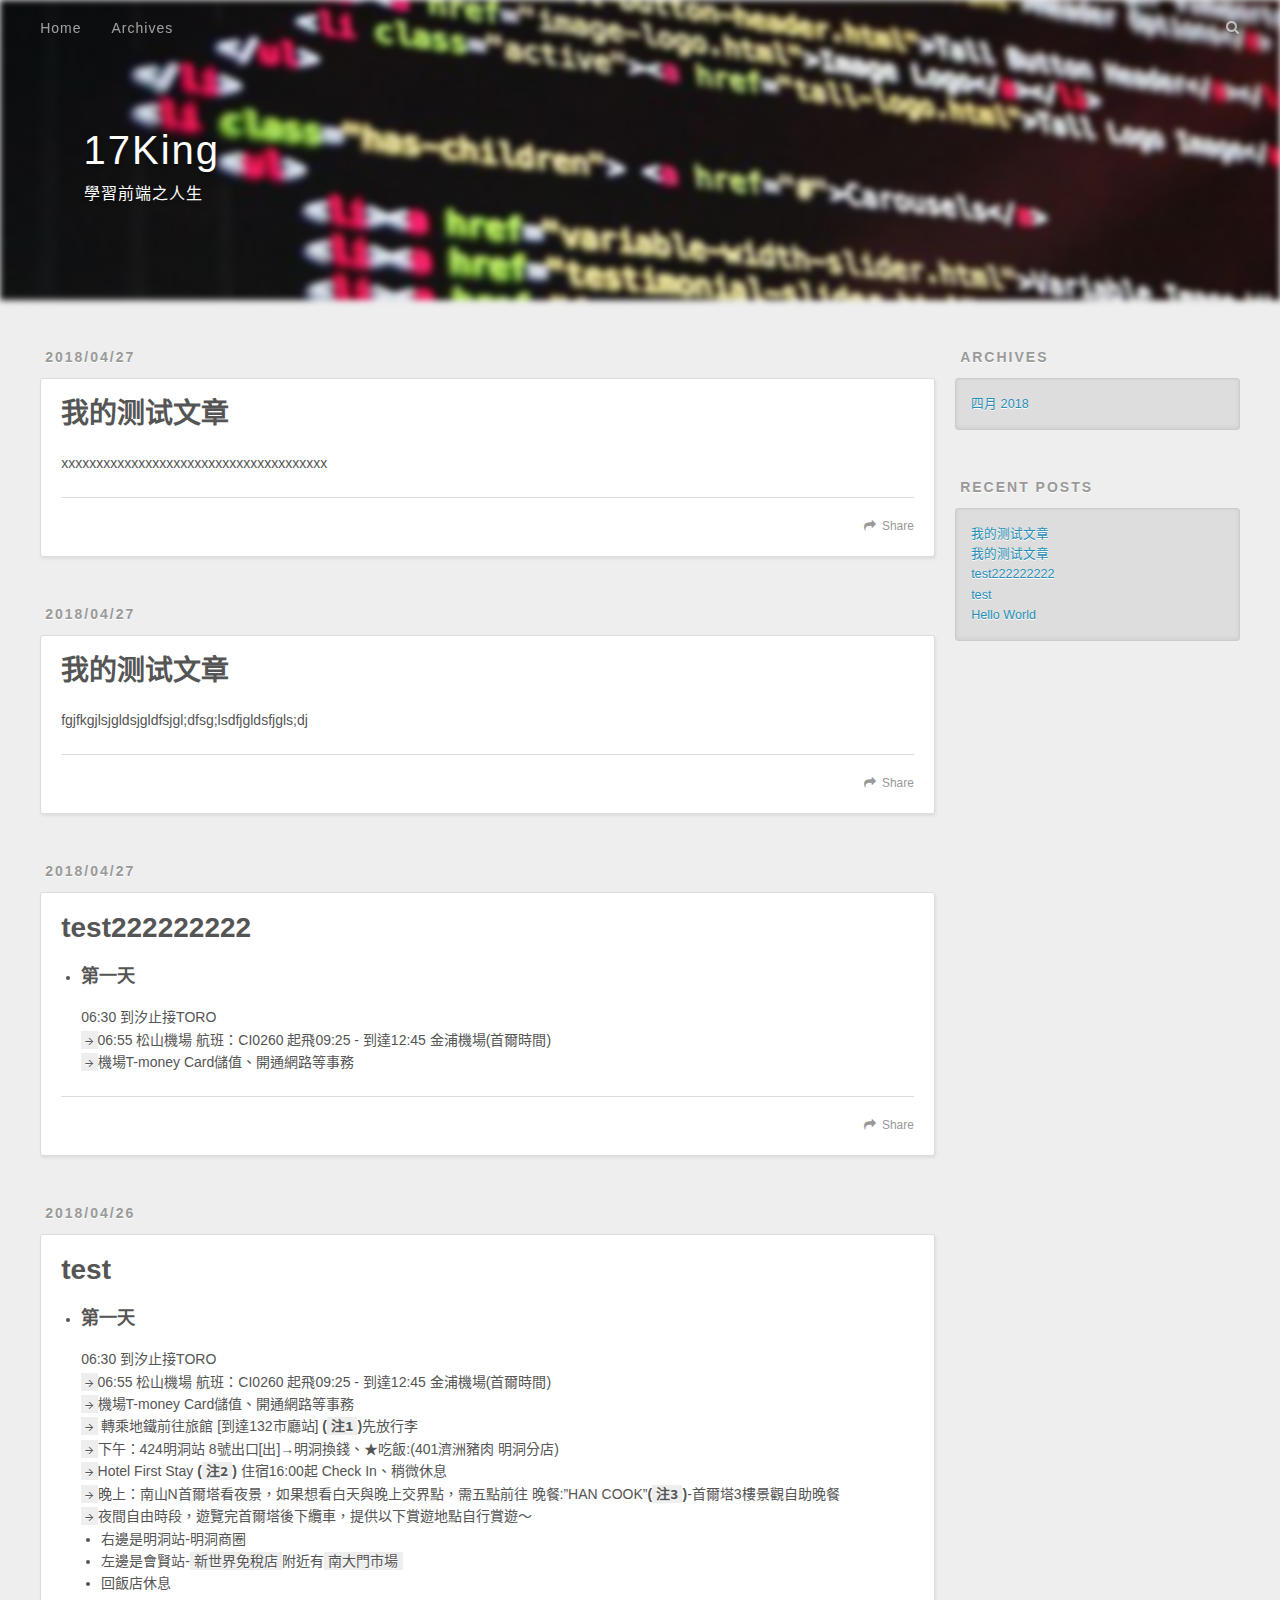
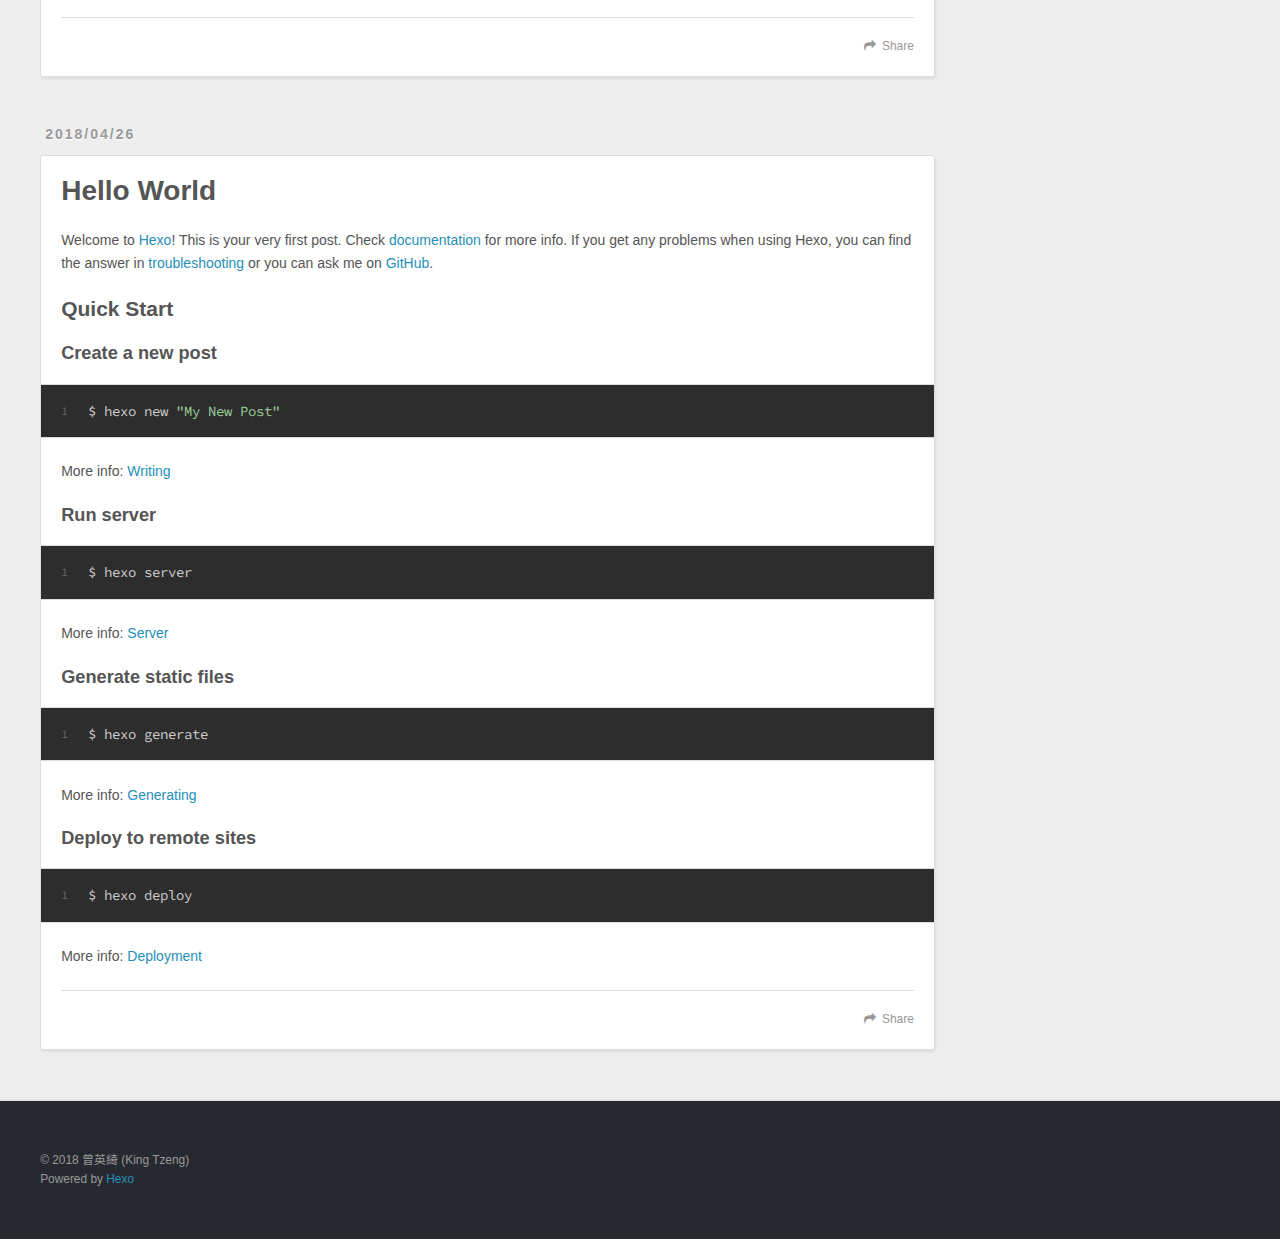
<file: index.html>
<!DOCTYPE html>
<html lang="zh-tw">

<head>
    <meta http-equiv="Content-Language" content="zh-TW">
    <meta charset="utf-8">
    

        
            <title>
                
                            17King
            </title>
            <meta name="viewport" content="width=device-width, initial-scale=1, maximum-scale=1">
            <meta name="description" content="把遇到錯誤的、學習到的經驗筆記在這邊">
<meta property="og:type" content="website">
<meta property="og:title" content="17King">
<meta property="og:url" content="https://tinatyc.github.io/index.html">
<meta property="og:site_name" content="17King">
<meta property="og:description" content="把遇到錯誤的、學習到的經驗筆記在這邊">
<meta property="og:locale" content="zh-tw">
<meta name="twitter:card" content="summary">
<meta name="twitter:title" content="17King">
<meta name="twitter:description" content="把遇到錯誤的、學習到的經驗筆記在這邊">
                
                        
                            <link rel="icon" href="/favicon.png">
                            
                                
                                    <link href="//fonts.googleapis.com/css?family=Source+Code+Pro" rel="stylesheet" type="text/css">
                                    
                                        <link rel="stylesheet" href="/css/style.css">
</head>

<body>
  <div id="container">
    <div id="wrap">
      <header id="header">
  <div id="banner"></div>
  <div id="header-outer" class="outer">
    <div id="header-title" class="inner">
      <h1 id="logo-wrap">
        <a href="/" id="logo">17King</a>
      </h1>
      
        <h2 id="subtitle-wrap">
          <a href="/" id="subtitle">學習前端之人生</a>
        </h2>
      
    </div>
    <div id="header-inner" class="inner">
      <nav id="main-nav">
        <a id="main-nav-toggle" class="nav-icon"></a>
        
          <a class="main-nav-link" href="/">Home</a>
        
          <a class="main-nav-link" href="/archives">Archives</a>
        
      </nav>
      <nav id="sub-nav">
        
        <a id="nav-search-btn" class="nav-icon" title="Search"></a>
      </nav>
      <div id="search-form-wrap">
        <form action="//google.com/search" method="get" accept-charset="UTF-8" class="search-form"><input type="search" name="q" class="search-form-input" placeholder="Search"><button type="submit" class="search-form-submit">&#xF002;</button><input type="hidden" name="sitesearch" value="https://tinatyc.github.io"></form>
      </div>
    </div>
  </div>
</header>
      <div class="outer">
        <section id="main">
  
    <article id="post-sssss" class="article article-type-post" itemscope itemprop="blogPost">
  <div class="article-meta">
    <a href="/2018/04/27/sssss/" class="article-date">
  <time datetime="2018-04-27T03:37:58.000Z" itemprop="datePublished">2018/04/27</time>
</a>
    
  </div>
  <div class="article-inner">
    
    
      <header class="article-header">
        
  
    <h1 itemprop="name">
      <a class="article-title" href="/2018/04/27/sssss/">我的测试文章</a>
    </h1>
  

      </header>
    
    <div class="article-entry" itemprop="articleBody">
      
        <p>xxxxxxxxxxxxxxxxxxxxxxxxxxxxxxxxxxxxxx</p>

      
    </div>
    <footer class="article-footer">
      <a data-url="https://tinatyc.github.io/2018/04/27/sssss/" data-id="cjgltexxa00029pq82cjk94vs" class="article-share-link">Share</a>
      
      
    </footer>
  </div>
  
</article>


  
    <article id="post-我的测试文章" class="article article-type-post" itemscope itemprop="blogPost">
  <div class="article-meta">
    <a href="/2018/04/27/我的测试文章/" class="article-date">
  <time datetime="2018-04-27T03:37:58.000Z" itemprop="datePublished">2018/04/27</time>
</a>
    
  </div>
  <div class="article-inner">
    
    
      <header class="article-header">
        
  
    <h1 itemprop="name">
      <a class="article-title" href="/2018/04/27/我的测试文章/">我的测试文章</a>
    </h1>
  

      </header>
    
    <div class="article-entry" itemprop="articleBody">
      
        <p>fgjfkgjlsjgldsjgldfsjgl;dfsg;lsdfjgldsfjgls;dj</p>

      
    </div>
    <footer class="article-footer">
      <a data-url="https://tinatyc.github.io/2018/04/27/我的测试文章/" data-id="cjgltexy200049pq8ppyy3tjo" class="article-share-link">Share</a>
      
      
    </footer>
  </div>
  
</article>


  
    <article id="post-test-2" class="article article-type-post" itemscope itemprop="blogPost">
  <div class="article-meta">
    <a href="/2018/04/27/test-2/" class="article-date">
  <time datetime="2018-04-27T01:44:21.000Z" itemprop="datePublished">2018/04/27</time>
</a>
    
  </div>
  <div class="article-inner">
    
    
      <header class="article-header">
        
  
    <h1 itemprop="name">
      <a class="article-title" href="/2018/04/27/test-2/">test222222222</a>
    </h1>
  

      </header>
    
    <div class="article-entry" itemprop="articleBody">
      
        <ul>
<li><h3 id="第一天"><a href="#第一天" class="headerlink" title="第一天"></a><strong>第一天</strong></h3>06:30 到汐止接TORO<br><code>→</code>06:55 松山機場  航班：CI0260 起飛09:25 - 到達12:45 金浦機場(首爾時間)<br><code>→</code>機場T-money Card儲值、開通網路等事務</li>
</ul>

      
    </div>
    <footer class="article-footer">
      <a data-url="https://tinatyc.github.io/2018/04/27/test-2/" data-id="cjgltexx200019pq87ny73s0v" class="article-share-link">Share</a>
      
      
    </footer>
  </div>
  
</article>


  
    <article id="post-test" class="article article-type-post" itemscope itemprop="blogPost">
  <div class="article-meta">
    <a href="/2018/04/26/test/" class="article-date">
  <time datetime="2018-04-26T08:44:21.000Z" itemprop="datePublished">2018/04/26</time>
</a>
    
  </div>
  <div class="article-inner">
    
    
      <header class="article-header">
        
  
    <h1 itemprop="name">
      <a class="article-title" href="/2018/04/26/test/">test</a>
    </h1>
  

      </header>
    
    <div class="article-entry" itemprop="articleBody">
      
        <ul>
<li><h3 id="第一天"><a href="#第一天" class="headerlink" title="第一天"></a><strong>第一天</strong></h3>06:30 到汐止接TORO<br><code>→</code>06:55 松山機場  航班：CI0260 起飛09:25 - 到達12:45 金浦機場(首爾時間)<br><code>→</code>機場T-money Card儲值、開通網路等事務<br><code>→</code> 轉乘地鐵前往旅館 [到達132市廳站] <strong>(<code>注1</code>)</strong>先放行李<br><code>→</code>下午：424明洞站 8號出口[出]→明洞換錢、★吃飯:(401濟洲豬肉 明洞分店)<br><code>→</code>Hotel First Stay <strong>(<code>注2</code>)</strong> 住宿16:00起 Check In、稍微休息<br><code>→</code>晚上：南山N首爾塔看夜景，如果想看白天與晚上交界點，需五點前往 晚餐:”HAN COOK”<strong>(<code>注3</code>)</strong>-首爾塔3樓景觀自助晚餐<br><code>→</code>夜間自由時段，遊覽完首爾塔後下纜車，提供以下賞遊地點自行賞遊～<ul>
<li>右邊是明洞站-明洞商圈</li>
<li>左邊是會賢站-<code>新世界免稅店</code>附近有<code>南大門市場</code></li>
<li>回飯店休息</li>
</ul>
</li>
</ul>

      
    </div>
    <footer class="article-footer">
      <a data-url="https://tinatyc.github.io/2018/04/26/test/" data-id="cjgltexxe00039pq87blpdw4o" class="article-share-link">Share</a>
      
      
    </footer>
  </div>
  
</article>


  
    <article id="post-hello-world" class="article article-type-post" itemscope itemprop="blogPost">
  <div class="article-meta">
    <a href="/2018/04/26/hello-world/" class="article-date">
  <time datetime="2018-04-26T06:57:55.018Z" itemprop="datePublished">2018/04/26</time>
</a>
    
  </div>
  <div class="article-inner">
    
    
      <header class="article-header">
        
  
    <h1 itemprop="name">
      <a class="article-title" href="/2018/04/26/hello-world/">Hello World</a>
    </h1>
  

      </header>
    
    <div class="article-entry" itemprop="articleBody">
      
        <p>Welcome to <a href="https://hexo.io/" target="_blank" rel="noopener">Hexo</a>! This is your very first post. Check <a href="https://hexo.io/docs/" target="_blank" rel="noopener">documentation</a> for more info. If you get any problems when using Hexo, you can find the answer in <a href="https://hexo.io/docs/troubleshooting.html" target="_blank" rel="noopener">troubleshooting</a> or you can ask me on <a href="https://github.com/hexojs/hexo/issues" target="_blank" rel="noopener">GitHub</a>.</p>
<h2 id="Quick-Start"><a href="#Quick-Start" class="headerlink" title="Quick Start"></a>Quick Start</h2><h3 id="Create-a-new-post"><a href="#Create-a-new-post" class="headerlink" title="Create a new post"></a>Create a new post</h3><figure class="highlight bash"><table><tr><td class="gutter"><pre><span class="line">1</span><br></pre></td><td class="code"><pre><span class="line">$ hexo new <span class="string">"My New Post"</span></span><br></pre></td></tr></table></figure>
<p>More info: <a href="https://hexo.io/docs/writing.html" target="_blank" rel="noopener">Writing</a></p>
<h3 id="Run-server"><a href="#Run-server" class="headerlink" title="Run server"></a>Run server</h3><figure class="highlight bash"><table><tr><td class="gutter"><pre><span class="line">1</span><br></pre></td><td class="code"><pre><span class="line">$ hexo server</span><br></pre></td></tr></table></figure>
<p>More info: <a href="https://hexo.io/docs/server.html" target="_blank" rel="noopener">Server</a></p>
<h3 id="Generate-static-files"><a href="#Generate-static-files" class="headerlink" title="Generate static files"></a>Generate static files</h3><figure class="highlight bash"><table><tr><td class="gutter"><pre><span class="line">1</span><br></pre></td><td class="code"><pre><span class="line">$ hexo generate</span><br></pre></td></tr></table></figure>
<p>More info: <a href="https://hexo.io/docs/generating.html" target="_blank" rel="noopener">Generating</a></p>
<h3 id="Deploy-to-remote-sites"><a href="#Deploy-to-remote-sites" class="headerlink" title="Deploy to remote sites"></a>Deploy to remote sites</h3><figure class="highlight bash"><table><tr><td class="gutter"><pre><span class="line">1</span><br></pre></td><td class="code"><pre><span class="line">$ hexo deploy</span><br></pre></td></tr></table></figure>
<p>More info: <a href="https://hexo.io/docs/deployment.html" target="_blank" rel="noopener">Deployment</a></p>

      
    </div>
    <footer class="article-footer">
      <a data-url="https://tinatyc.github.io/2018/04/26/hello-world/" data-id="cjgltexwr00009pq8bnjbgu6b" class="article-share-link">Share</a>
      
      
    </footer>
  </div>
  
</article>


  


</section>
        
          <aside id="sidebar">
  
    

  
    

  
    
  
    
  <div class="widget-wrap">
    <h3 class="widget-title">Archives</h3>
    <div class="widget">
      <ul class="archive-list"><li class="archive-list-item"><a class="archive-list-link" href="/archives/2018/04/">四月 2018</a></li></ul>
    </div>
  </div>


  
    
  <div class="widget-wrap">
    <h3 class="widget-title">Recent Posts</h3>
    <div class="widget">
      <ul>
        
          <li>
            <a href="/2018/04/27/sssss/">我的测试文章</a>
          </li>
        
          <li>
            <a href="/2018/04/27/我的测试文章/">我的测试文章</a>
          </li>
        
          <li>
            <a href="/2018/04/27/test-2/">test222222222</a>
          </li>
        
          <li>
            <a href="/2018/04/26/test/">test</a>
          </li>
        
          <li>
            <a href="/2018/04/26/hello-world/">Hello World</a>
          </li>
        
      </ul>
    </div>
  </div>

  
</aside>
        
      </div>
      <footer id="footer">
  
  <div class="outer">
    <div id="footer-info" class="inner">
      &copy; 2018 曾英綺 (King Tzeng)<br>
      Powered by <a href="http://hexo.io/" target="_blank">Hexo</a>
    </div>
  </div>
</footer>
    </div>
    <nav id="mobile-nav">
  
    <a href="/" class="mobile-nav-link">Home</a>
  
    <a href="/archives" class="mobile-nav-link">Archives</a>
  
</nav>
    

<script src="//ajax.googleapis.com/ajax/libs/jquery/2.0.3/jquery.min.js"></script>



<script src="/js/script.js"></script>



  </div>
</body>
</html>
</file>
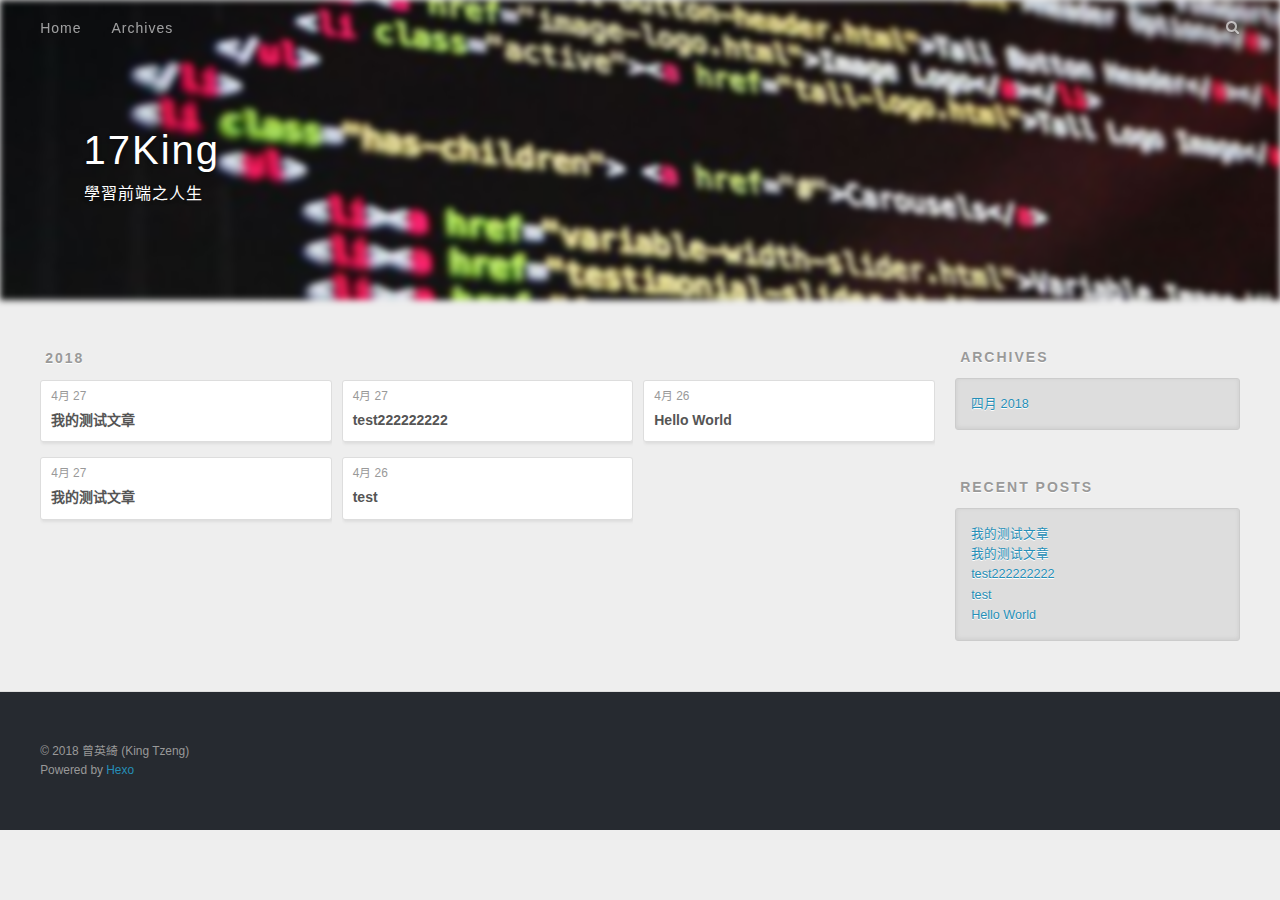
<file: archives/index.html>
<!DOCTYPE html>
<html lang="zh-tw">

<head>
    <meta http-equiv="Content-Language" content="zh-TW">
    <meta charset="utf-8">
    

        
            <title>
                
                    Archives |
                        
                            17King
            </title>
            <meta name="viewport" content="width=device-width, initial-scale=1, maximum-scale=1">
            <meta name="description" content="把遇到錯誤的、學習到的經驗筆記在這邊">
<meta property="og:type" content="website">
<meta property="og:title" content="17King">
<meta property="og:url" content="https://tinatyc.github.io/archives/index.html">
<meta property="og:site_name" content="17King">
<meta property="og:description" content="把遇到錯誤的、學習到的經驗筆記在這邊">
<meta property="og:locale" content="zh-tw">
<meta name="twitter:card" content="summary">
<meta name="twitter:title" content="17King">
<meta name="twitter:description" content="把遇到錯誤的、學習到的經驗筆記在這邊">
                
                        
                            <link rel="icon" href="/favicon.png">
                            
                                
                                    <link href="//fonts.googleapis.com/css?family=Source+Code+Pro" rel="stylesheet" type="text/css">
                                    
                                        <link rel="stylesheet" href="/css/style.css">
</head>

<body>
  <div id="container">
    <div id="wrap">
      <header id="header">
  <div id="banner"></div>
  <div id="header-outer" class="outer">
    <div id="header-title" class="inner">
      <h1 id="logo-wrap">
        <a href="/" id="logo">17King</a>
      </h1>
      
        <h2 id="subtitle-wrap">
          <a href="/" id="subtitle">學習前端之人生</a>
        </h2>
      
    </div>
    <div id="header-inner" class="inner">
      <nav id="main-nav">
        <a id="main-nav-toggle" class="nav-icon"></a>
        
          <a class="main-nav-link" href="/">Home</a>
        
          <a class="main-nav-link" href="/archives">Archives</a>
        
      </nav>
      <nav id="sub-nav">
        
        <a id="nav-search-btn" class="nav-icon" title="Search"></a>
      </nav>
      <div id="search-form-wrap">
        <form action="//google.com/search" method="get" accept-charset="UTF-8" class="search-form"><input type="search" name="q" class="search-form-input" placeholder="Search"><button type="submit" class="search-form-submit">&#xF002;</button><input type="hidden" name="sitesearch" value="https://tinatyc.github.io"></form>
      </div>
    </div>
  </div>
</header>
      <div class="outer">
        <section id="main">
  
  
    
    
      
      
      <section class="archives-wrap">
        <div class="archive-year-wrap">
          <a href="/archives/2018" class="archive-year">2018</a>
        </div>
        <div class="archives">
    
    <article class="archive-article archive-type-post">
  <div class="archive-article-inner">
    <header class="archive-article-header">
      <a href="/2018/04/27/sssss/" class="archive-article-date">
  <time datetime="2018-04-27T03:37:58.000Z" itemprop="datePublished">4月 27</time>
</a>
      
  
    <h1 itemprop="name">
      <a class="archive-article-title" href="/2018/04/27/sssss/">我的测试文章</a>
    </h1>
  

    </header>
  </div>
</article>
  
    
    
    <article class="archive-article archive-type-post">
  <div class="archive-article-inner">
    <header class="archive-article-header">
      <a href="/2018/04/27/我的测试文章/" class="archive-article-date">
  <time datetime="2018-04-27T03:37:58.000Z" itemprop="datePublished">4月 27</time>
</a>
      
  
    <h1 itemprop="name">
      <a class="archive-article-title" href="/2018/04/27/我的测试文章/">我的测试文章</a>
    </h1>
  

    </header>
  </div>
</article>
  
    
    
    <article class="archive-article archive-type-post">
  <div class="archive-article-inner">
    <header class="archive-article-header">
      <a href="/2018/04/27/test-2/" class="archive-article-date">
  <time datetime="2018-04-27T01:44:21.000Z" itemprop="datePublished">4月 27</time>
</a>
      
  
    <h1 itemprop="name">
      <a class="archive-article-title" href="/2018/04/27/test-2/">test222222222</a>
    </h1>
  

    </header>
  </div>
</article>
  
    
    
    <article class="archive-article archive-type-post">
  <div class="archive-article-inner">
    <header class="archive-article-header">
      <a href="/2018/04/26/test/" class="archive-article-date">
  <time datetime="2018-04-26T08:44:21.000Z" itemprop="datePublished">4月 26</time>
</a>
      
  
    <h1 itemprop="name">
      <a class="archive-article-title" href="/2018/04/26/test/">test</a>
    </h1>
  

    </header>
  </div>
</article>
  
    
    
    <article class="archive-article archive-type-post">
  <div class="archive-article-inner">
    <header class="archive-article-header">
      <a href="/2018/04/26/hello-world/" class="archive-article-date">
  <time datetime="2018-04-26T06:57:55.018Z" itemprop="datePublished">4月 26</time>
</a>
      
  
    <h1 itemprop="name">
      <a class="archive-article-title" href="/2018/04/26/hello-world/">Hello World</a>
    </h1>
  

    </header>
  </div>
</article>
  
  
    </div></section>
  


</section>
        
          <aside id="sidebar">
  
    

  
    

  
    
  
    
  <div class="widget-wrap">
    <h3 class="widget-title">Archives</h3>
    <div class="widget">
      <ul class="archive-list"><li class="archive-list-item"><a class="archive-list-link" href="/archives/2018/04/">四月 2018</a></li></ul>
    </div>
  </div>


  
    
  <div class="widget-wrap">
    <h3 class="widget-title">Recent Posts</h3>
    <div class="widget">
      <ul>
        
          <li>
            <a href="/2018/04/27/sssss/">我的测试文章</a>
          </li>
        
          <li>
            <a href="/2018/04/27/我的测试文章/">我的测试文章</a>
          </li>
        
          <li>
            <a href="/2018/04/27/test-2/">test222222222</a>
          </li>
        
          <li>
            <a href="/2018/04/26/test/">test</a>
          </li>
        
          <li>
            <a href="/2018/04/26/hello-world/">Hello World</a>
          </li>
        
      </ul>
    </div>
  </div>

  
</aside>
        
      </div>
      <footer id="footer">
  
  <div class="outer">
    <div id="footer-info" class="inner">
      &copy; 2018 曾英綺 (King Tzeng)<br>
      Powered by <a href="http://hexo.io/" target="_blank">Hexo</a>
    </div>
  </div>
</footer>
    </div>
    <nav id="mobile-nav">
  
    <a href="/" class="mobile-nav-link">Home</a>
  
    <a href="/archives" class="mobile-nav-link">Archives</a>
  
</nav>
    

<script src="//ajax.googleapis.com/ajax/libs/jquery/2.0.3/jquery.min.js"></script>



<script src="/js/script.js"></script>



  </div>
</body>
</html>
</file>
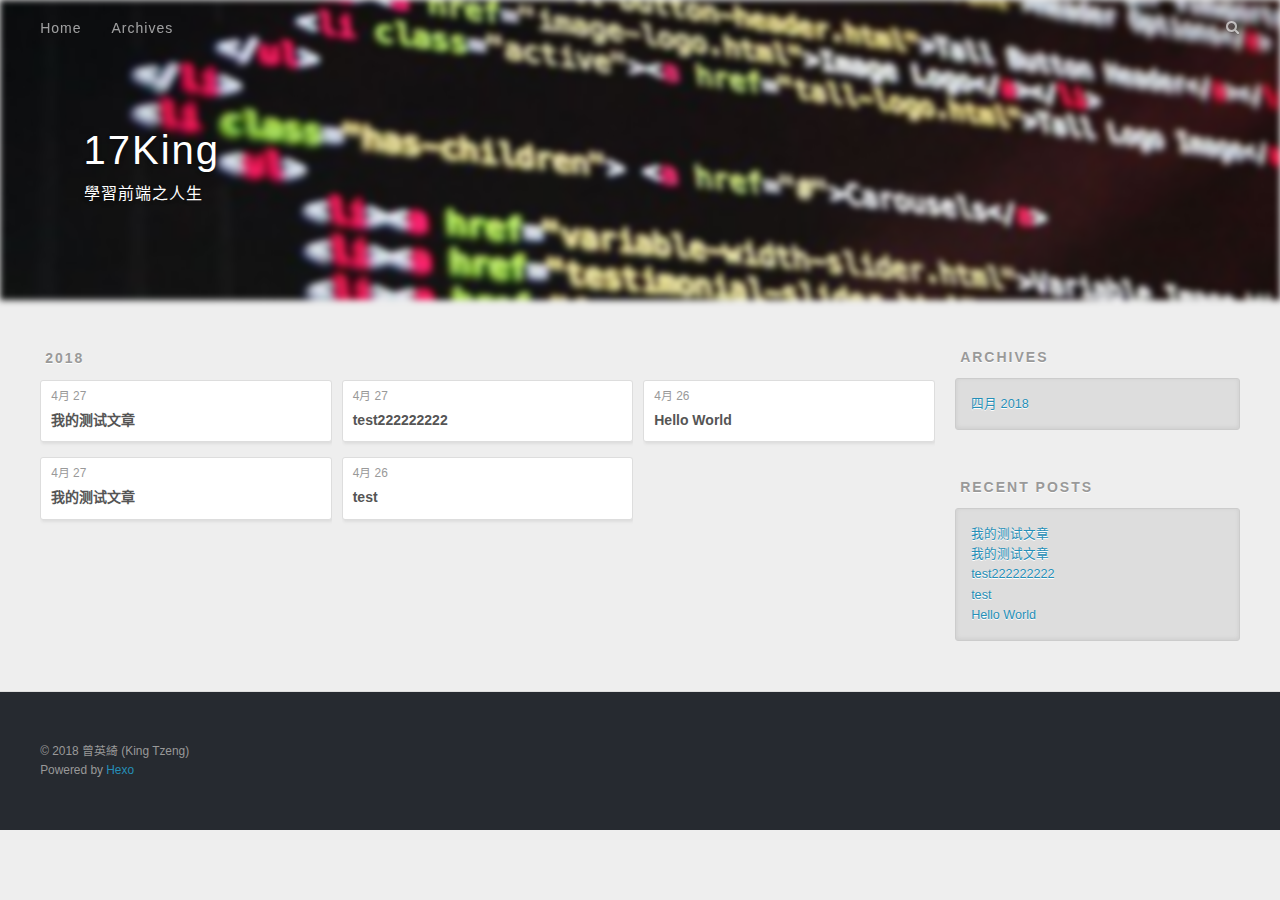
<file: archives/2018/index.html>
<!DOCTYPE html>
<html lang="zh-tw">

<head>
    <meta http-equiv="Content-Language" content="zh-TW">
    <meta charset="utf-8">
    

        
            <title>
                
                    Archives: 2018 |
                        
                            17King
            </title>
            <meta name="viewport" content="width=device-width, initial-scale=1, maximum-scale=1">
            <meta name="description" content="把遇到錯誤的、學習到的經驗筆記在這邊">
<meta property="og:type" content="website">
<meta property="og:title" content="17King">
<meta property="og:url" content="https://tinatyc.github.io/archives/2018/index.html">
<meta property="og:site_name" content="17King">
<meta property="og:description" content="把遇到錯誤的、學習到的經驗筆記在這邊">
<meta property="og:locale" content="zh-tw">
<meta name="twitter:card" content="summary">
<meta name="twitter:title" content="17King">
<meta name="twitter:description" content="把遇到錯誤的、學習到的經驗筆記在這邊">
                
                        
                            <link rel="icon" href="/favicon.png">
                            
                                
                                    <link href="//fonts.googleapis.com/css?family=Source+Code+Pro" rel="stylesheet" type="text/css">
                                    
                                        <link rel="stylesheet" href="/css/style.css">
</head>

<body>
  <div id="container">
    <div id="wrap">
      <header id="header">
  <div id="banner"></div>
  <div id="header-outer" class="outer">
    <div id="header-title" class="inner">
      <h1 id="logo-wrap">
        <a href="/" id="logo">17King</a>
      </h1>
      
        <h2 id="subtitle-wrap">
          <a href="/" id="subtitle">學習前端之人生</a>
        </h2>
      
    </div>
    <div id="header-inner" class="inner">
      <nav id="main-nav">
        <a id="main-nav-toggle" class="nav-icon"></a>
        
          <a class="main-nav-link" href="/">Home</a>
        
          <a class="main-nav-link" href="/archives">Archives</a>
        
      </nav>
      <nav id="sub-nav">
        
        <a id="nav-search-btn" class="nav-icon" title="Search"></a>
      </nav>
      <div id="search-form-wrap">
        <form action="//google.com/search" method="get" accept-charset="UTF-8" class="search-form"><input type="search" name="q" class="search-form-input" placeholder="Search"><button type="submit" class="search-form-submit">&#xF002;</button><input type="hidden" name="sitesearch" value="https://tinatyc.github.io"></form>
      </div>
    </div>
  </div>
</header>
      <div class="outer">
        <section id="main">
  
  
    
    
      
      
      <section class="archives-wrap">
        <div class="archive-year-wrap">
          <a href="/archives/2018" class="archive-year">2018</a>
        </div>
        <div class="archives">
    
    <article class="archive-article archive-type-post">
  <div class="archive-article-inner">
    <header class="archive-article-header">
      <a href="/2018/04/27/sssss/" class="archive-article-date">
  <time datetime="2018-04-27T03:37:58.000Z" itemprop="datePublished">4月 27</time>
</a>
      
  
    <h1 itemprop="name">
      <a class="archive-article-title" href="/2018/04/27/sssss/">我的测试文章</a>
    </h1>
  

    </header>
  </div>
</article>
  
    
    
    <article class="archive-article archive-type-post">
  <div class="archive-article-inner">
    <header class="archive-article-header">
      <a href="/2018/04/27/我的测试文章/" class="archive-article-date">
  <time datetime="2018-04-27T03:37:58.000Z" itemprop="datePublished">4月 27</time>
</a>
      
  
    <h1 itemprop="name">
      <a class="archive-article-title" href="/2018/04/27/我的测试文章/">我的测试文章</a>
    </h1>
  

    </header>
  </div>
</article>
  
    
    
    <article class="archive-article archive-type-post">
  <div class="archive-article-inner">
    <header class="archive-article-header">
      <a href="/2018/04/27/test-2/" class="archive-article-date">
  <time datetime="2018-04-27T01:44:21.000Z" itemprop="datePublished">4月 27</time>
</a>
      
  
    <h1 itemprop="name">
      <a class="archive-article-title" href="/2018/04/27/test-2/">test222222222</a>
    </h1>
  

    </header>
  </div>
</article>
  
    
    
    <article class="archive-article archive-type-post">
  <div class="archive-article-inner">
    <header class="archive-article-header">
      <a href="/2018/04/26/test/" class="archive-article-date">
  <time datetime="2018-04-26T08:44:21.000Z" itemprop="datePublished">4月 26</time>
</a>
      
  
    <h1 itemprop="name">
      <a class="archive-article-title" href="/2018/04/26/test/">test</a>
    </h1>
  

    </header>
  </div>
</article>
  
    
    
    <article class="archive-article archive-type-post">
  <div class="archive-article-inner">
    <header class="archive-article-header">
      <a href="/2018/04/26/hello-world/" class="archive-article-date">
  <time datetime="2018-04-26T06:57:55.018Z" itemprop="datePublished">4月 26</time>
</a>
      
  
    <h1 itemprop="name">
      <a class="archive-article-title" href="/2018/04/26/hello-world/">Hello World</a>
    </h1>
  

    </header>
  </div>
</article>
  
  
    </div></section>
  


</section>
        
          <aside id="sidebar">
  
    

  
    

  
    
  
    
  <div class="widget-wrap">
    <h3 class="widget-title">Archives</h3>
    <div class="widget">
      <ul class="archive-list"><li class="archive-list-item"><a class="archive-list-link" href="/archives/2018/04/">四月 2018</a></li></ul>
    </div>
  </div>


  
    
  <div class="widget-wrap">
    <h3 class="widget-title">Recent Posts</h3>
    <div class="widget">
      <ul>
        
          <li>
            <a href="/2018/04/27/sssss/">我的测试文章</a>
          </li>
        
          <li>
            <a href="/2018/04/27/我的测试文章/">我的测试文章</a>
          </li>
        
          <li>
            <a href="/2018/04/27/test-2/">test222222222</a>
          </li>
        
          <li>
            <a href="/2018/04/26/test/">test</a>
          </li>
        
          <li>
            <a href="/2018/04/26/hello-world/">Hello World</a>
          </li>
        
      </ul>
    </div>
  </div>

  
</aside>
        
      </div>
      <footer id="footer">
  
  <div class="outer">
    <div id="footer-info" class="inner">
      &copy; 2018 曾英綺 (King Tzeng)<br>
      Powered by <a href="http://hexo.io/" target="_blank">Hexo</a>
    </div>
  </div>
</footer>
    </div>
    <nav id="mobile-nav">
  
    <a href="/" class="mobile-nav-link">Home</a>
  
    <a href="/archives" class="mobile-nav-link">Archives</a>
  
</nav>
    

<script src="//ajax.googleapis.com/ajax/libs/jquery/2.0.3/jquery.min.js"></script>



<script src="/js/script.js"></script>



  </div>
</body>
</html>
</file>
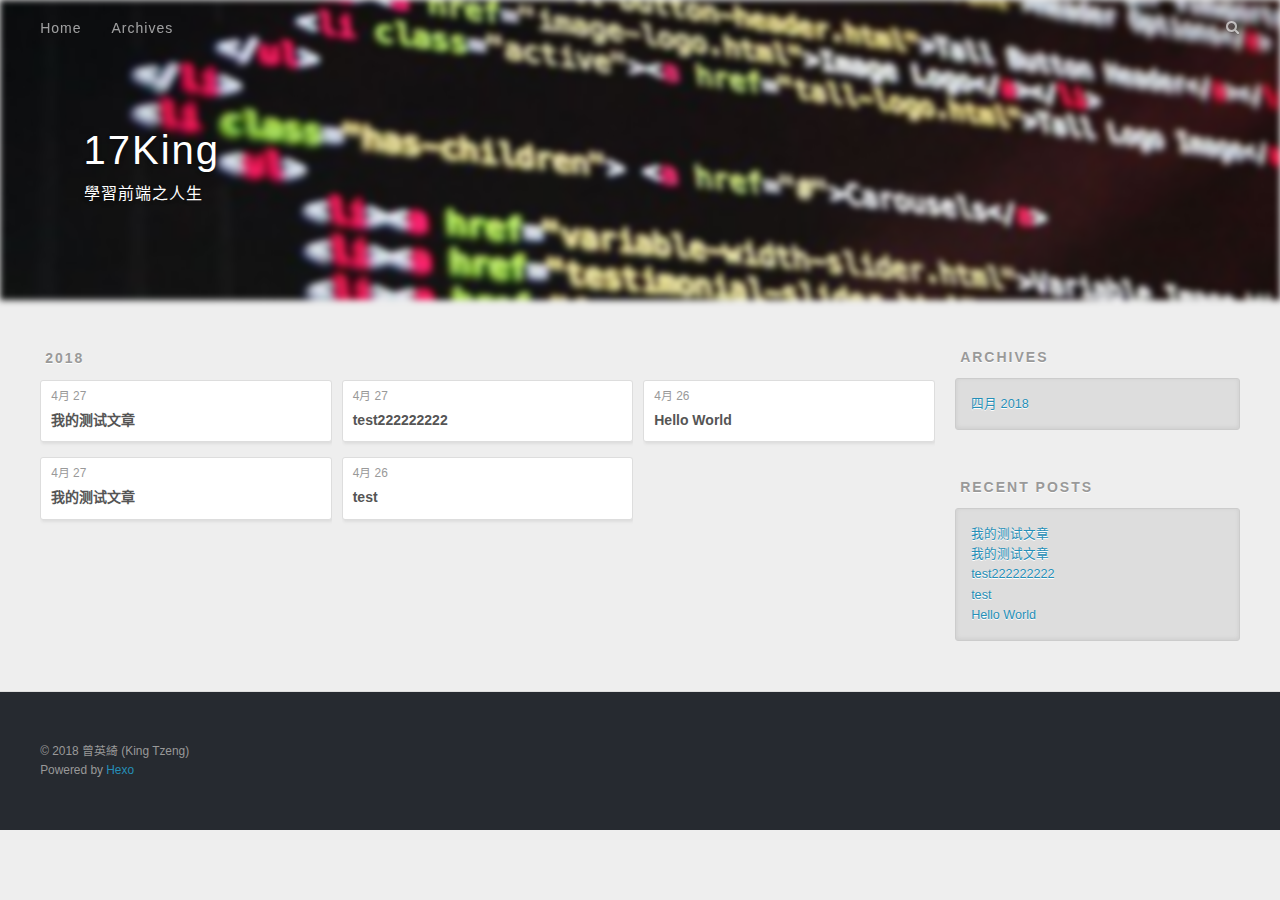
<file: archives/2018/04/index.html>
<!DOCTYPE html>
<html lang="zh-tw">

<head>
    <meta http-equiv="Content-Language" content="zh-TW">
    <meta charset="utf-8">
    

        
            <title>
                
                    Archives: 2018/4 |
                        
                            17King
            </title>
            <meta name="viewport" content="width=device-width, initial-scale=1, maximum-scale=1">
            <meta name="description" content="把遇到錯誤的、學習到的經驗筆記在這邊">
<meta property="og:type" content="website">
<meta property="og:title" content="17King">
<meta property="og:url" content="https://tinatyc.github.io/archives/2018/04/index.html">
<meta property="og:site_name" content="17King">
<meta property="og:description" content="把遇到錯誤的、學習到的經驗筆記在這邊">
<meta property="og:locale" content="zh-tw">
<meta name="twitter:card" content="summary">
<meta name="twitter:title" content="17King">
<meta name="twitter:description" content="把遇到錯誤的、學習到的經驗筆記在這邊">
                
                        
                            <link rel="icon" href="/favicon.png">
                            
                                
                                    <link href="//fonts.googleapis.com/css?family=Source+Code+Pro" rel="stylesheet" type="text/css">
                                    
                                        <link rel="stylesheet" href="/css/style.css">
</head>

<body>
  <div id="container">
    <div id="wrap">
      <header id="header">
  <div id="banner"></div>
  <div id="header-outer" class="outer">
    <div id="header-title" class="inner">
      <h1 id="logo-wrap">
        <a href="/" id="logo">17King</a>
      </h1>
      
        <h2 id="subtitle-wrap">
          <a href="/" id="subtitle">學習前端之人生</a>
        </h2>
      
    </div>
    <div id="header-inner" class="inner">
      <nav id="main-nav">
        <a id="main-nav-toggle" class="nav-icon"></a>
        
          <a class="main-nav-link" href="/">Home</a>
        
          <a class="main-nav-link" href="/archives">Archives</a>
        
      </nav>
      <nav id="sub-nav">
        
        <a id="nav-search-btn" class="nav-icon" title="Search"></a>
      </nav>
      <div id="search-form-wrap">
        <form action="//google.com/search" method="get" accept-charset="UTF-8" class="search-form"><input type="search" name="q" class="search-form-input" placeholder="Search"><button type="submit" class="search-form-submit">&#xF002;</button><input type="hidden" name="sitesearch" value="https://tinatyc.github.io"></form>
      </div>
    </div>
  </div>
</header>
      <div class="outer">
        <section id="main">
  
  
    
    
      
      
      <section class="archives-wrap">
        <div class="archive-year-wrap">
          <a href="/archives/2018" class="archive-year">2018</a>
        </div>
        <div class="archives">
    
    <article class="archive-article archive-type-post">
  <div class="archive-article-inner">
    <header class="archive-article-header">
      <a href="/2018/04/27/sssss/" class="archive-article-date">
  <time datetime="2018-04-27T03:37:58.000Z" itemprop="datePublished">4月 27</time>
</a>
      
  
    <h1 itemprop="name">
      <a class="archive-article-title" href="/2018/04/27/sssss/">我的测试文章</a>
    </h1>
  

    </header>
  </div>
</article>
  
    
    
    <article class="archive-article archive-type-post">
  <div class="archive-article-inner">
    <header class="archive-article-header">
      <a href="/2018/04/27/我的测试文章/" class="archive-article-date">
  <time datetime="2018-04-27T03:37:58.000Z" itemprop="datePublished">4月 27</time>
</a>
      
  
    <h1 itemprop="name">
      <a class="archive-article-title" href="/2018/04/27/我的测试文章/">我的测试文章</a>
    </h1>
  

    </header>
  </div>
</article>
  
    
    
    <article class="archive-article archive-type-post">
  <div class="archive-article-inner">
    <header class="archive-article-header">
      <a href="/2018/04/27/test-2/" class="archive-article-date">
  <time datetime="2018-04-27T01:44:21.000Z" itemprop="datePublished">4月 27</time>
</a>
      
  
    <h1 itemprop="name">
      <a class="archive-article-title" href="/2018/04/27/test-2/">test222222222</a>
    </h1>
  

    </header>
  </div>
</article>
  
    
    
    <article class="archive-article archive-type-post">
  <div class="archive-article-inner">
    <header class="archive-article-header">
      <a href="/2018/04/26/test/" class="archive-article-date">
  <time datetime="2018-04-26T08:44:21.000Z" itemprop="datePublished">4月 26</time>
</a>
      
  
    <h1 itemprop="name">
      <a class="archive-article-title" href="/2018/04/26/test/">test</a>
    </h1>
  

    </header>
  </div>
</article>
  
    
    
    <article class="archive-article archive-type-post">
  <div class="archive-article-inner">
    <header class="archive-article-header">
      <a href="/2018/04/26/hello-world/" class="archive-article-date">
  <time datetime="2018-04-26T06:57:55.018Z" itemprop="datePublished">4月 26</time>
</a>
      
  
    <h1 itemprop="name">
      <a class="archive-article-title" href="/2018/04/26/hello-world/">Hello World</a>
    </h1>
  

    </header>
  </div>
</article>
  
  
    </div></section>
  


</section>
        
          <aside id="sidebar">
  
    

  
    

  
    
  
    
  <div class="widget-wrap">
    <h3 class="widget-title">Archives</h3>
    <div class="widget">
      <ul class="archive-list"><li class="archive-list-item"><a class="archive-list-link" href="/archives/2018/04/">四月 2018</a></li></ul>
    </div>
  </div>


  
    
  <div class="widget-wrap">
    <h3 class="widget-title">Recent Posts</h3>
    <div class="widget">
      <ul>
        
          <li>
            <a href="/2018/04/27/sssss/">我的测试文章</a>
          </li>
        
          <li>
            <a href="/2018/04/27/我的测试文章/">我的测试文章</a>
          </li>
        
          <li>
            <a href="/2018/04/27/test-2/">test222222222</a>
          </li>
        
          <li>
            <a href="/2018/04/26/test/">test</a>
          </li>
        
          <li>
            <a href="/2018/04/26/hello-world/">Hello World</a>
          </li>
        
      </ul>
    </div>
  </div>

  
</aside>
        
      </div>
      <footer id="footer">
  
  <div class="outer">
    <div id="footer-info" class="inner">
      &copy; 2018 曾英綺 (King Tzeng)<br>
      Powered by <a href="http://hexo.io/" target="_blank">Hexo</a>
    </div>
  </div>
</footer>
    </div>
    <nav id="mobile-nav">
  
    <a href="/" class="mobile-nav-link">Home</a>
  
    <a href="/archives" class="mobile-nav-link">Archives</a>
  
</nav>
    

<script src="//ajax.googleapis.com/ajax/libs/jquery/2.0.3/jquery.min.js"></script>



<script src="/js/script.js"></script>



  </div>
</body>
</html>
</file>
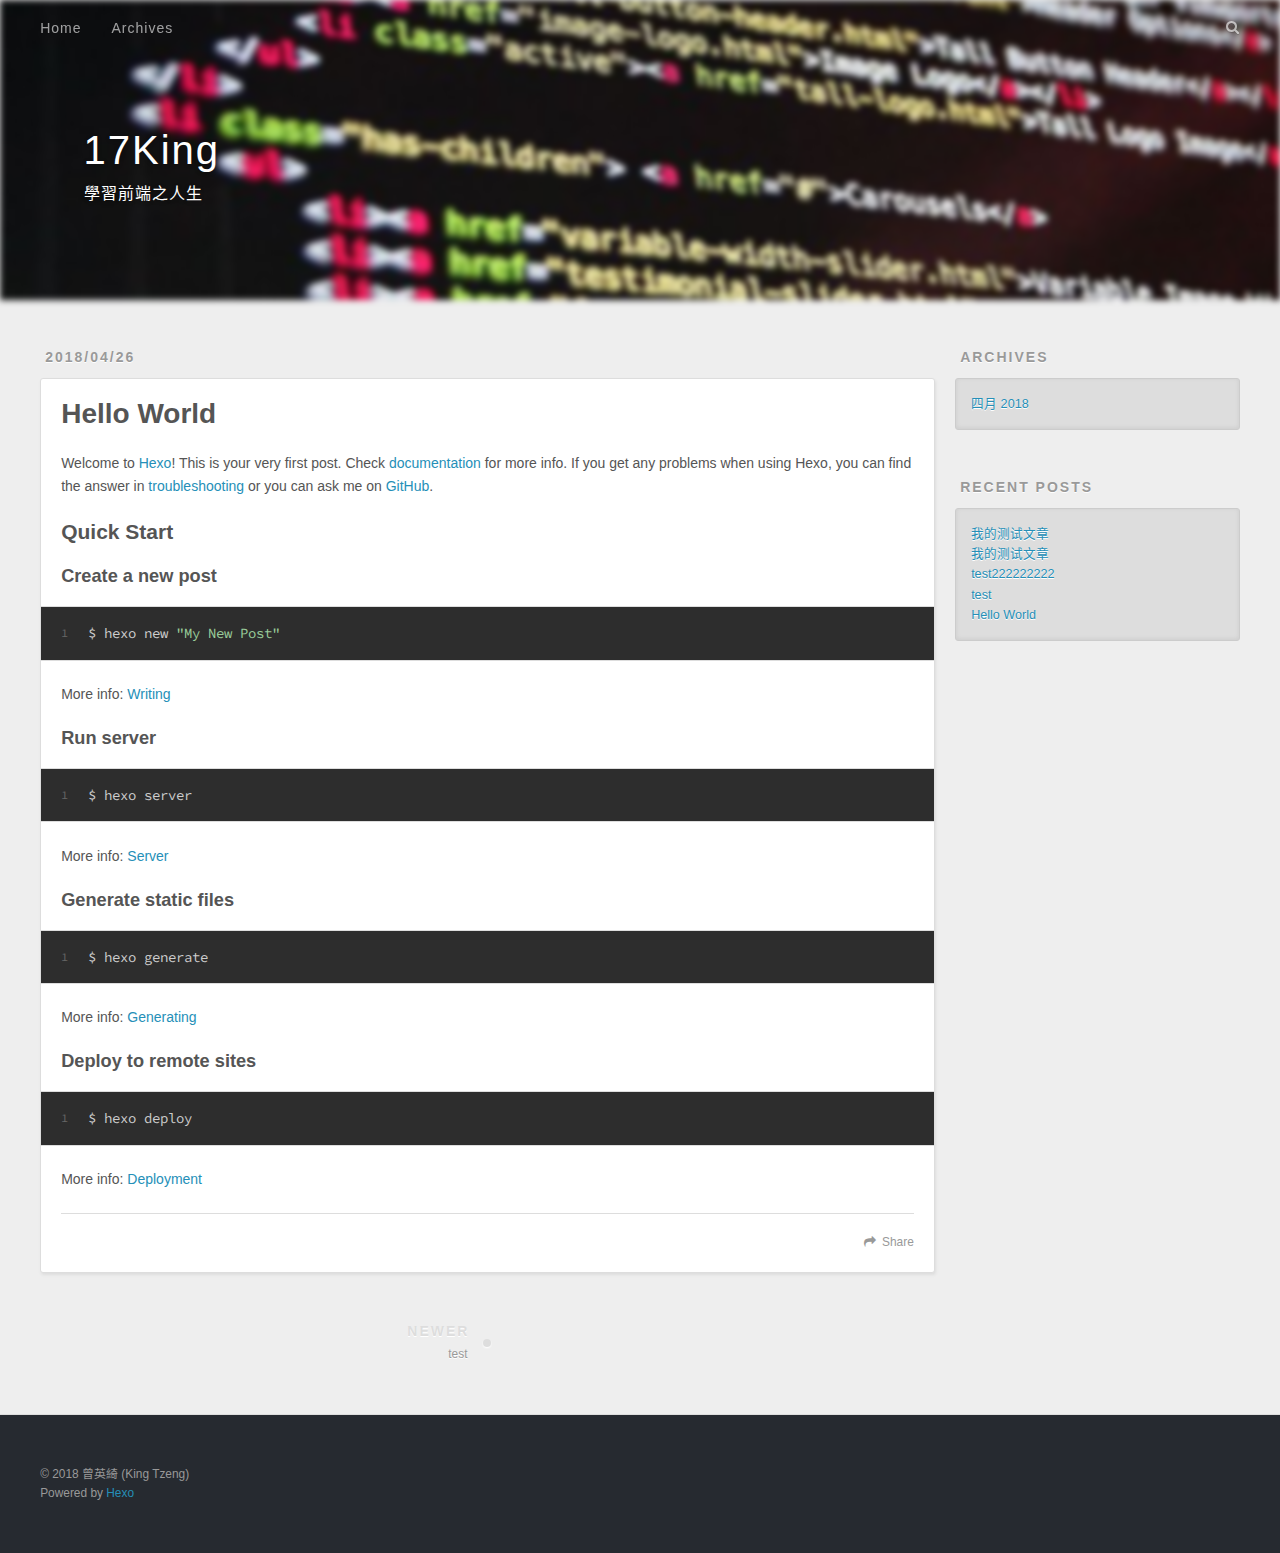
<file: 2018/04/26/hello-world/index.html>
<!DOCTYPE html>
<html lang="zh-tw">

<head>
    <meta http-equiv="Content-Language" content="zh-TW">
    <meta charset="utf-8">
    

        
            <title>
                
                    Hello World |
                        
                            17King
            </title>
            <meta name="viewport" content="width=device-width, initial-scale=1, maximum-scale=1">
            <meta name="description" content="Welcome to Hexo! This is your very first post. Check documentation for more info. If you get any problems when using Hexo, you can find the answer in troubleshooting or you can ask me on GitHub. Quick">
<meta property="og:type" content="article">
<meta property="og:title" content="Hello World">
<meta property="og:url" content="https://tinatyc.github.io/2018/04/26/hello-world/index.html">
<meta property="og:site_name" content="17King">
<meta property="og:description" content="Welcome to Hexo! This is your very first post. Check documentation for more info. If you get any problems when using Hexo, you can find the answer in troubleshooting or you can ask me on GitHub. Quick">
<meta property="og:locale" content="zh-tw">
<meta property="og:updated_time" content="2018-04-26T06:57:55.018Z">
<meta name="twitter:card" content="summary">
<meta name="twitter:title" content="Hello World">
<meta name="twitter:description" content="Welcome to Hexo! This is your very first post. Check documentation for more info. If you get any problems when using Hexo, you can find the answer in troubleshooting or you can ask me on GitHub. Quick">
                
                        
                            <link rel="icon" href="/favicon.png">
                            
                                
                                    <link href="//fonts.googleapis.com/css?family=Source+Code+Pro" rel="stylesheet" type="text/css">
                                    
                                        <link rel="stylesheet" href="/css/style.css">
</head>

<body>
  <div id="container">
    <div id="wrap">
      <header id="header">
  <div id="banner"></div>
  <div id="header-outer" class="outer">
    <div id="header-title" class="inner">
      <h1 id="logo-wrap">
        <a href="/" id="logo">17King</a>
      </h1>
      
        <h2 id="subtitle-wrap">
          <a href="/" id="subtitle">學習前端之人生</a>
        </h2>
      
    </div>
    <div id="header-inner" class="inner">
      <nav id="main-nav">
        <a id="main-nav-toggle" class="nav-icon"></a>
        
          <a class="main-nav-link" href="/">Home</a>
        
          <a class="main-nav-link" href="/archives">Archives</a>
        
      </nav>
      <nav id="sub-nav">
        
        <a id="nav-search-btn" class="nav-icon" title="Search"></a>
      </nav>
      <div id="search-form-wrap">
        <form action="//google.com/search" method="get" accept-charset="UTF-8" class="search-form"><input type="search" name="q" class="search-form-input" placeholder="Search"><button type="submit" class="search-form-submit">&#xF002;</button><input type="hidden" name="sitesearch" value="https://tinatyc.github.io"></form>
      </div>
    </div>
  </div>
</header>
      <div class="outer">
        <section id="main"><article id="post-hello-world" class="article article-type-post" itemscope itemprop="blogPost">
  <div class="article-meta">
    <a href="/2018/04/26/hello-world/" class="article-date">
  <time datetime="2018-04-26T06:57:55.018Z" itemprop="datePublished">2018/04/26</time>
</a>
    
  </div>
  <div class="article-inner">
    
    
      <header class="article-header">
        
  
    <h1 class="article-title" itemprop="name">
      Hello World
    </h1>
  

      </header>
    
    <div class="article-entry" itemprop="articleBody">
      
        <p>Welcome to <a href="https://hexo.io/" target="_blank" rel="noopener">Hexo</a>! This is your very first post. Check <a href="https://hexo.io/docs/" target="_blank" rel="noopener">documentation</a> for more info. If you get any problems when using Hexo, you can find the answer in <a href="https://hexo.io/docs/troubleshooting.html" target="_blank" rel="noopener">troubleshooting</a> or you can ask me on <a href="https://github.com/hexojs/hexo/issues" target="_blank" rel="noopener">GitHub</a>.</p>
<h2 id="Quick-Start"><a href="#Quick-Start" class="headerlink" title="Quick Start"></a>Quick Start</h2><h3 id="Create-a-new-post"><a href="#Create-a-new-post" class="headerlink" title="Create a new post"></a>Create a new post</h3><figure class="highlight bash"><table><tr><td class="gutter"><pre><span class="line">1</span><br></pre></td><td class="code"><pre><span class="line">$ hexo new <span class="string">"My New Post"</span></span><br></pre></td></tr></table></figure>
<p>More info: <a href="https://hexo.io/docs/writing.html" target="_blank" rel="noopener">Writing</a></p>
<h3 id="Run-server"><a href="#Run-server" class="headerlink" title="Run server"></a>Run server</h3><figure class="highlight bash"><table><tr><td class="gutter"><pre><span class="line">1</span><br></pre></td><td class="code"><pre><span class="line">$ hexo server</span><br></pre></td></tr></table></figure>
<p>More info: <a href="https://hexo.io/docs/server.html" target="_blank" rel="noopener">Server</a></p>
<h3 id="Generate-static-files"><a href="#Generate-static-files" class="headerlink" title="Generate static files"></a>Generate static files</h3><figure class="highlight bash"><table><tr><td class="gutter"><pre><span class="line">1</span><br></pre></td><td class="code"><pre><span class="line">$ hexo generate</span><br></pre></td></tr></table></figure>
<p>More info: <a href="https://hexo.io/docs/generating.html" target="_blank" rel="noopener">Generating</a></p>
<h3 id="Deploy-to-remote-sites"><a href="#Deploy-to-remote-sites" class="headerlink" title="Deploy to remote sites"></a>Deploy to remote sites</h3><figure class="highlight bash"><table><tr><td class="gutter"><pre><span class="line">1</span><br></pre></td><td class="code"><pre><span class="line">$ hexo deploy</span><br></pre></td></tr></table></figure>
<p>More info: <a href="https://hexo.io/docs/deployment.html" target="_blank" rel="noopener">Deployment</a></p>

      
    </div>
    <footer class="article-footer">
      <a data-url="https://tinatyc.github.io/2018/04/26/hello-world/" data-id="cjgltexwr00009pq8bnjbgu6b" class="article-share-link">Share</a>
      
      
    </footer>
  </div>
  
    
<nav id="article-nav">
  
    <a href="/2018/04/26/test/" id="article-nav-newer" class="article-nav-link-wrap">
      <strong class="article-nav-caption">Newer</strong>
      <div class="article-nav-title">
        
          test
        
      </div>
    </a>
  
  
</nav>

  
</article>

</section>
        
          <aside id="sidebar">
  
    

  
    

  
    
  
    
  <div class="widget-wrap">
    <h3 class="widget-title">Archives</h3>
    <div class="widget">
      <ul class="archive-list"><li class="archive-list-item"><a class="archive-list-link" href="/archives/2018/04/">四月 2018</a></li></ul>
    </div>
  </div>


  
    
  <div class="widget-wrap">
    <h3 class="widget-title">Recent Posts</h3>
    <div class="widget">
      <ul>
        
          <li>
            <a href="/2018/04/27/sssss/">我的测试文章</a>
          </li>
        
          <li>
            <a href="/2018/04/27/我的测试文章/">我的测试文章</a>
          </li>
        
          <li>
            <a href="/2018/04/27/test-2/">test222222222</a>
          </li>
        
          <li>
            <a href="/2018/04/26/test/">test</a>
          </li>
        
          <li>
            <a href="/2018/04/26/hello-world/">Hello World</a>
          </li>
        
      </ul>
    </div>
  </div>

  
</aside>
        
      </div>
      <footer id="footer">
  
  <div class="outer">
    <div id="footer-info" class="inner">
      &copy; 2018 曾英綺 (King Tzeng)<br>
      Powered by <a href="http://hexo.io/" target="_blank">Hexo</a>
    </div>
  </div>
</footer>
    </div>
    <nav id="mobile-nav">
  
    <a href="/" class="mobile-nav-link">Home</a>
  
    <a href="/archives" class="mobile-nav-link">Archives</a>
  
</nav>
    

<script src="//ajax.googleapis.com/ajax/libs/jquery/2.0.3/jquery.min.js"></script>



<script src="/js/script.js"></script>



  </div>
</body>
</html>
</file>
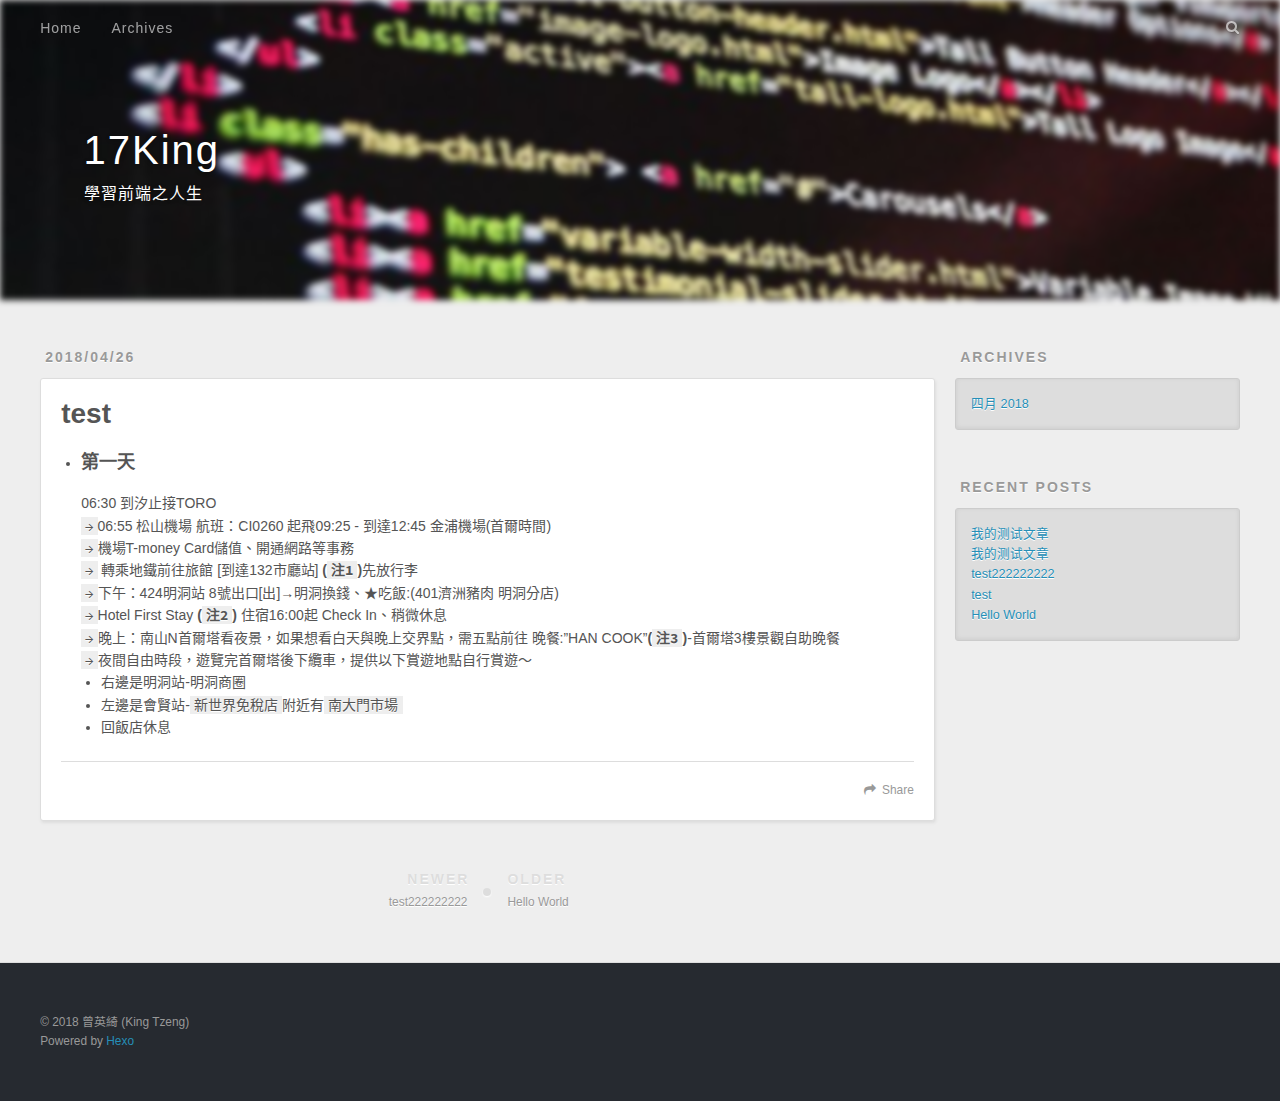
<file: 2018/04/26/test/index.html>
<!DOCTYPE html>
<html lang="zh-tw">

<head>
    <meta http-equiv="Content-Language" content="zh-TW">
    <meta charset="utf-8">
    

        
            <title>
                
                    test |
                        
                            17King
            </title>
            <meta name="viewport" content="width=device-width, initial-scale=1, maximum-scale=1">
            <meta name="description" content="第一天06:30 到汐止接TORO→06:55 松山機場  航班：CI0260 起飛09:25 - 到達12:45 金浦機場(首爾時間)→機場T-money Card儲值、開通網路等事務→ 轉乘地鐵前往旅館 [到達132市廳站] (注1)先放行李→下午：424明洞站 8號出口[出]→明洞換錢、★吃飯:(401濟洲豬肉 明洞分店)→Hotel First Stay (注2) 住宿16:00起 Ch">
<meta property="og:type" content="article">
<meta property="og:title" content="test">
<meta property="og:url" content="https://tinatyc.github.io/2018/04/26/test/index.html">
<meta property="og:site_name" content="17King">
<meta property="og:description" content="第一天06:30 到汐止接TORO→06:55 松山機場  航班：CI0260 起飛09:25 - 到達12:45 金浦機場(首爾時間)→機場T-money Card儲值、開通網路等事務→ 轉乘地鐵前往旅館 [到達132市廳站] (注1)先放行李→下午：424明洞站 8號出口[出]→明洞換錢、★吃飯:(401濟洲豬肉 明洞分店)→Hotel First Stay (注2) 住宿16:00起 Ch">
<meta property="og:locale" content="zh-tw">
<meta property="og:updated_time" content="2018-04-26T08:46:40.594Z">
<meta name="twitter:card" content="summary">
<meta name="twitter:title" content="test">
<meta name="twitter:description" content="第一天06:30 到汐止接TORO→06:55 松山機場  航班：CI0260 起飛09:25 - 到達12:45 金浦機場(首爾時間)→機場T-money Card儲值、開通網路等事務→ 轉乘地鐵前往旅館 [到達132市廳站] (注1)先放行李→下午：424明洞站 8號出口[出]→明洞換錢、★吃飯:(401濟洲豬肉 明洞分店)→Hotel First Stay (注2) 住宿16:00起 Ch">
                
                        
                            <link rel="icon" href="/favicon.png">
                            
                                
                                    <link href="//fonts.googleapis.com/css?family=Source+Code+Pro" rel="stylesheet" type="text/css">
                                    
                                        <link rel="stylesheet" href="/css/style.css">
</head>

<body>
  <div id="container">
    <div id="wrap">
      <header id="header">
  <div id="banner"></div>
  <div id="header-outer" class="outer">
    <div id="header-title" class="inner">
      <h1 id="logo-wrap">
        <a href="/" id="logo">17King</a>
      </h1>
      
        <h2 id="subtitle-wrap">
          <a href="/" id="subtitle">學習前端之人生</a>
        </h2>
      
    </div>
    <div id="header-inner" class="inner">
      <nav id="main-nav">
        <a id="main-nav-toggle" class="nav-icon"></a>
        
          <a class="main-nav-link" href="/">Home</a>
        
          <a class="main-nav-link" href="/archives">Archives</a>
        
      </nav>
      <nav id="sub-nav">
        
        <a id="nav-search-btn" class="nav-icon" title="Search"></a>
      </nav>
      <div id="search-form-wrap">
        <form action="//google.com/search" method="get" accept-charset="UTF-8" class="search-form"><input type="search" name="q" class="search-form-input" placeholder="Search"><button type="submit" class="search-form-submit">&#xF002;</button><input type="hidden" name="sitesearch" value="https://tinatyc.github.io"></form>
      </div>
    </div>
  </div>
</header>
      <div class="outer">
        <section id="main"><article id="post-test" class="article article-type-post" itemscope itemprop="blogPost">
  <div class="article-meta">
    <a href="/2018/04/26/test/" class="article-date">
  <time datetime="2018-04-26T08:44:21.000Z" itemprop="datePublished">2018/04/26</time>
</a>
    
  </div>
  <div class="article-inner">
    
    
      <header class="article-header">
        
  
    <h1 class="article-title" itemprop="name">
      test
    </h1>
  

      </header>
    
    <div class="article-entry" itemprop="articleBody">
      
        <ul>
<li><h3 id="第一天"><a href="#第一天" class="headerlink" title="第一天"></a><strong>第一天</strong></h3>06:30 到汐止接TORO<br><code>→</code>06:55 松山機場  航班：CI0260 起飛09:25 - 到達12:45 金浦機場(首爾時間)<br><code>→</code>機場T-money Card儲值、開通網路等事務<br><code>→</code> 轉乘地鐵前往旅館 [到達132市廳站] <strong>(<code>注1</code>)</strong>先放行李<br><code>→</code>下午：424明洞站 8號出口[出]→明洞換錢、★吃飯:(401濟洲豬肉 明洞分店)<br><code>→</code>Hotel First Stay <strong>(<code>注2</code>)</strong> 住宿16:00起 Check In、稍微休息<br><code>→</code>晚上：南山N首爾塔看夜景，如果想看白天與晚上交界點，需五點前往 晚餐:”HAN COOK”<strong>(<code>注3</code>)</strong>-首爾塔3樓景觀自助晚餐<br><code>→</code>夜間自由時段，遊覽完首爾塔後下纜車，提供以下賞遊地點自行賞遊～<ul>
<li>右邊是明洞站-明洞商圈</li>
<li>左邊是會賢站-<code>新世界免稅店</code>附近有<code>南大門市場</code></li>
<li>回飯店休息</li>
</ul>
</li>
</ul>

      
    </div>
    <footer class="article-footer">
      <a data-url="https://tinatyc.github.io/2018/04/26/test/" data-id="cjgltexxe00039pq87blpdw4o" class="article-share-link">Share</a>
      
      
    </footer>
  </div>
  
    
<nav id="article-nav">
  
    <a href="/2018/04/27/test-2/" id="article-nav-newer" class="article-nav-link-wrap">
      <strong class="article-nav-caption">Newer</strong>
      <div class="article-nav-title">
        
          test222222222
        
      </div>
    </a>
  
  
    <a href="/2018/04/26/hello-world/" id="article-nav-older" class="article-nav-link-wrap">
      <strong class="article-nav-caption">Older</strong>
      <div class="article-nav-title">Hello World</div>
    </a>
  
</nav>

  
</article>

</section>
        
          <aside id="sidebar">
  
    

  
    

  
    
  
    
  <div class="widget-wrap">
    <h3 class="widget-title">Archives</h3>
    <div class="widget">
      <ul class="archive-list"><li class="archive-list-item"><a class="archive-list-link" href="/archives/2018/04/">四月 2018</a></li></ul>
    </div>
  </div>


  
    
  <div class="widget-wrap">
    <h3 class="widget-title">Recent Posts</h3>
    <div class="widget">
      <ul>
        
          <li>
            <a href="/2018/04/27/sssss/">我的测试文章</a>
          </li>
        
          <li>
            <a href="/2018/04/27/我的测试文章/">我的测试文章</a>
          </li>
        
          <li>
            <a href="/2018/04/27/test-2/">test222222222</a>
          </li>
        
          <li>
            <a href="/2018/04/26/test/">test</a>
          </li>
        
          <li>
            <a href="/2018/04/26/hello-world/">Hello World</a>
          </li>
        
      </ul>
    </div>
  </div>

  
</aside>
        
      </div>
      <footer id="footer">
  
  <div class="outer">
    <div id="footer-info" class="inner">
      &copy; 2018 曾英綺 (King Tzeng)<br>
      Powered by <a href="http://hexo.io/" target="_blank">Hexo</a>
    </div>
  </div>
</footer>
    </div>
    <nav id="mobile-nav">
  
    <a href="/" class="mobile-nav-link">Home</a>
  
    <a href="/archives" class="mobile-nav-link">Archives</a>
  
</nav>
    

<script src="//ajax.googleapis.com/ajax/libs/jquery/2.0.3/jquery.min.js"></script>



<script src="/js/script.js"></script>



  </div>
</body>
</html>
</file>
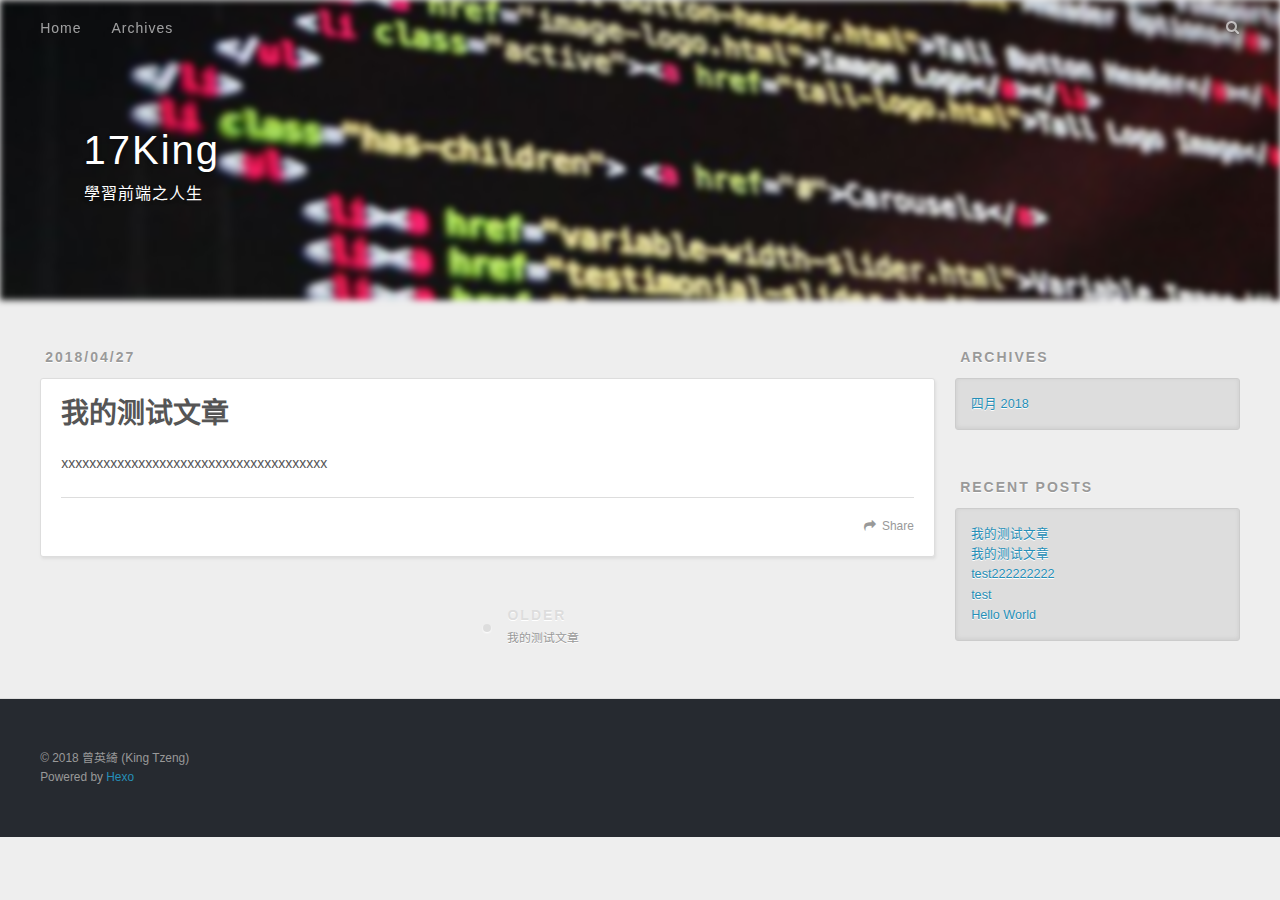
<file: 2018/04/27/sssss/index.html>
<!DOCTYPE html>
<html lang="zh-tw">

<head>
    <meta http-equiv="Content-Language" content="zh-TW">
    <meta charset="utf-8">
    

        
            <title>
                
                    我的测试文章 |
                        
                            17King
            </title>
            <meta name="viewport" content="width=device-width, initial-scale=1, maximum-scale=1">
            <meta name="description" content="xxxxxxxxxxxxxxxxxxxxxxxxxxxxxxxxxxxxxx">
<meta property="og:type" content="article">
<meta property="og:title" content="我的测试文章">
<meta property="og:url" content="https://tinatyc.github.io/2018/04/27/sssss/index.html">
<meta property="og:site_name" content="17King">
<meta property="og:description" content="xxxxxxxxxxxxxxxxxxxxxxxxxxxxxxxxxxxxxx">
<meta property="og:locale" content="zh-tw">
<meta property="og:updated_time" content="2018-04-27T03:41:01.920Z">
<meta name="twitter:card" content="summary">
<meta name="twitter:title" content="我的测试文章">
<meta name="twitter:description" content="xxxxxxxxxxxxxxxxxxxxxxxxxxxxxxxxxxxxxx">
                
                        
                            <link rel="icon" href="/favicon.png">
                            
                                
                                    <link href="//fonts.googleapis.com/css?family=Source+Code+Pro" rel="stylesheet" type="text/css">
                                    
                                        <link rel="stylesheet" href="/css/style.css">
</head>

<body>
  <div id="container">
    <div id="wrap">
      <header id="header">
  <div id="banner"></div>
  <div id="header-outer" class="outer">
    <div id="header-title" class="inner">
      <h1 id="logo-wrap">
        <a href="/" id="logo">17King</a>
      </h1>
      
        <h2 id="subtitle-wrap">
          <a href="/" id="subtitle">學習前端之人生</a>
        </h2>
      
    </div>
    <div id="header-inner" class="inner">
      <nav id="main-nav">
        <a id="main-nav-toggle" class="nav-icon"></a>
        
          <a class="main-nav-link" href="/">Home</a>
        
          <a class="main-nav-link" href="/archives">Archives</a>
        
      </nav>
      <nav id="sub-nav">
        
        <a id="nav-search-btn" class="nav-icon" title="Search"></a>
      </nav>
      <div id="search-form-wrap">
        <form action="//google.com/search" method="get" accept-charset="UTF-8" class="search-form"><input type="search" name="q" class="search-form-input" placeholder="Search"><button type="submit" class="search-form-submit">&#xF002;</button><input type="hidden" name="sitesearch" value="https://tinatyc.github.io"></form>
      </div>
    </div>
  </div>
</header>
      <div class="outer">
        <section id="main"><article id="post-sssss" class="article article-type-post" itemscope itemprop="blogPost">
  <div class="article-meta">
    <a href="/2018/04/27/sssss/" class="article-date">
  <time datetime="2018-04-27T03:37:58.000Z" itemprop="datePublished">2018/04/27</time>
</a>
    
  </div>
  <div class="article-inner">
    
    
      <header class="article-header">
        
  
    <h1 class="article-title" itemprop="name">
      我的测试文章
    </h1>
  

      </header>
    
    <div class="article-entry" itemprop="articleBody">
      
        <p>xxxxxxxxxxxxxxxxxxxxxxxxxxxxxxxxxxxxxx</p>

      
    </div>
    <footer class="article-footer">
      <a data-url="https://tinatyc.github.io/2018/04/27/sssss/" data-id="cjgltexxa00029pq82cjk94vs" class="article-share-link">Share</a>
      
      
    </footer>
  </div>
  
    
<nav id="article-nav">
  
  
    <a href="/2018/04/27/我的测试文章/" id="article-nav-older" class="article-nav-link-wrap">
      <strong class="article-nav-caption">Older</strong>
      <div class="article-nav-title">我的测试文章</div>
    </a>
  
</nav>

  
</article>

</section>
        
          <aside id="sidebar">
  
    

  
    

  
    
  
    
  <div class="widget-wrap">
    <h3 class="widget-title">Archives</h3>
    <div class="widget">
      <ul class="archive-list"><li class="archive-list-item"><a class="archive-list-link" href="/archives/2018/04/">四月 2018</a></li></ul>
    </div>
  </div>


  
    
  <div class="widget-wrap">
    <h3 class="widget-title">Recent Posts</h3>
    <div class="widget">
      <ul>
        
          <li>
            <a href="/2018/04/27/sssss/">我的测试文章</a>
          </li>
        
          <li>
            <a href="/2018/04/27/我的测试文章/">我的测试文章</a>
          </li>
        
          <li>
            <a href="/2018/04/27/test-2/">test222222222</a>
          </li>
        
          <li>
            <a href="/2018/04/26/test/">test</a>
          </li>
        
          <li>
            <a href="/2018/04/26/hello-world/">Hello World</a>
          </li>
        
      </ul>
    </div>
  </div>

  
</aside>
        
      </div>
      <footer id="footer">
  
  <div class="outer">
    <div id="footer-info" class="inner">
      &copy; 2018 曾英綺 (King Tzeng)<br>
      Powered by <a href="http://hexo.io/" target="_blank">Hexo</a>
    </div>
  </div>
</footer>
    </div>
    <nav id="mobile-nav">
  
    <a href="/" class="mobile-nav-link">Home</a>
  
    <a href="/archives" class="mobile-nav-link">Archives</a>
  
</nav>
    

<script src="//ajax.googleapis.com/ajax/libs/jquery/2.0.3/jquery.min.js"></script>



<script src="/js/script.js"></script>



  </div>
</body>
</html>
</file>
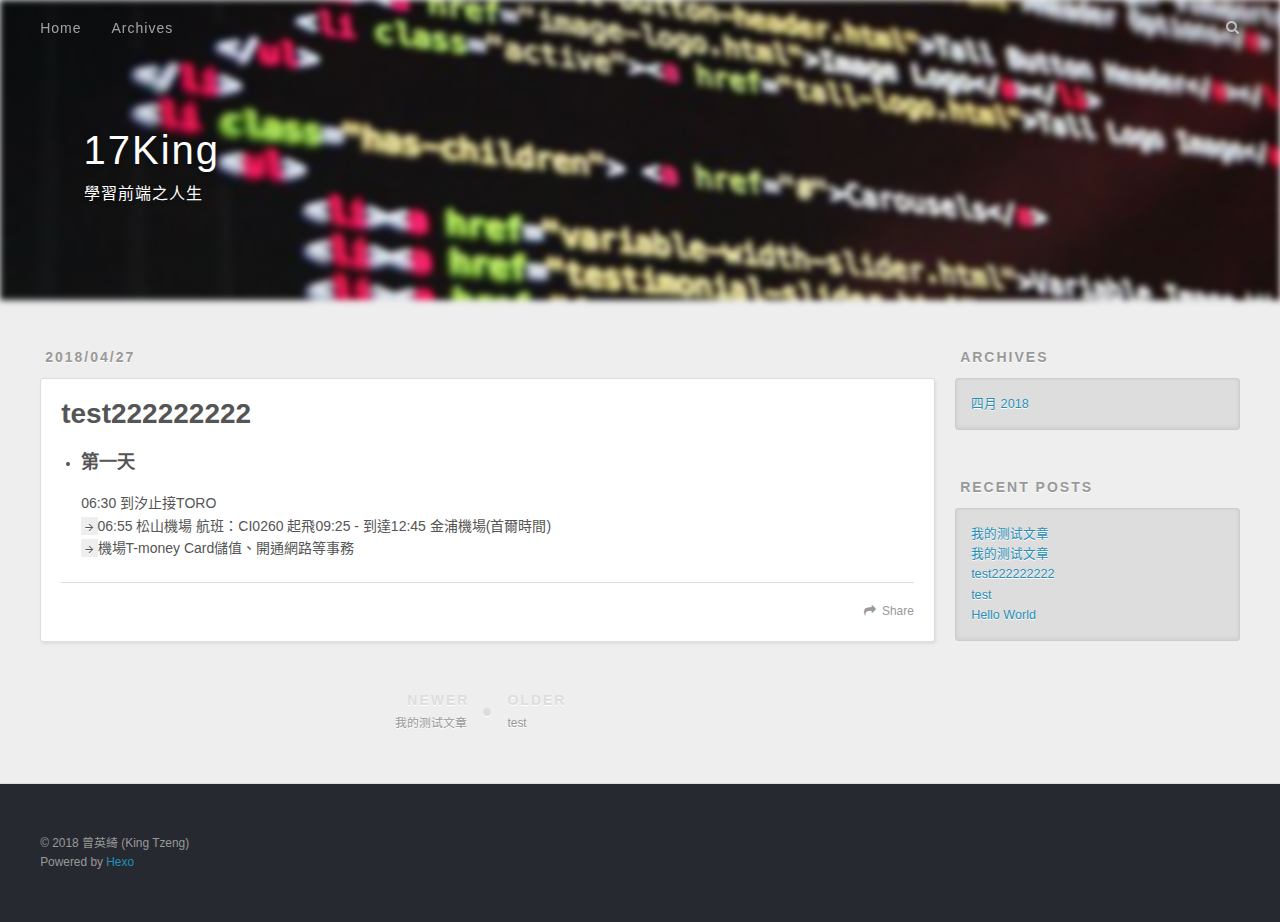
<file: 2018/04/27/test-2/index.html>
<!DOCTYPE html>
<html lang="zh-tw">

<head>
    <meta http-equiv="Content-Language" content="zh-TW">
    <meta charset="utf-8">
    

        
            <title>
                
                    test222222222 |
                        
                            17King
            </title>
            <meta name="viewport" content="width=device-width, initial-scale=1, maximum-scale=1">
            <meta name="description" content="第一天06:30 到汐止接TORO→06:55 松山機場  航班：CI0260 起飛09:25 - 到達12:45 金浦機場(首爾時間)→機場T-money Card儲值、開通網路等事務">
<meta property="og:type" content="article">
<meta property="og:title" content="test222222222">
<meta property="og:url" content="https://tinatyc.github.io/2018/04/27/test-2/index.html">
<meta property="og:site_name" content="17King">
<meta property="og:description" content="第一天06:30 到汐止接TORO→06:55 松山機場  航班：CI0260 起飛09:25 - 到達12:45 金浦機場(首爾時間)→機場T-money Card儲值、開通網路等事務">
<meta property="og:locale" content="zh-tw">
<meta property="og:updated_time" content="2018-04-27T01:56:31.518Z">
<meta name="twitter:card" content="summary">
<meta name="twitter:title" content="test222222222">
<meta name="twitter:description" content="第一天06:30 到汐止接TORO→06:55 松山機場  航班：CI0260 起飛09:25 - 到達12:45 金浦機場(首爾時間)→機場T-money Card儲值、開通網路等事務">
                
                        
                            <link rel="icon" href="/favicon.png">
                            
                                
                                    <link href="//fonts.googleapis.com/css?family=Source+Code+Pro" rel="stylesheet" type="text/css">
                                    
                                        <link rel="stylesheet" href="/css/style.css">
</head>

<body>
  <div id="container">
    <div id="wrap">
      <header id="header">
  <div id="banner"></div>
  <div id="header-outer" class="outer">
    <div id="header-title" class="inner">
      <h1 id="logo-wrap">
        <a href="/" id="logo">17King</a>
      </h1>
      
        <h2 id="subtitle-wrap">
          <a href="/" id="subtitle">學習前端之人生</a>
        </h2>
      
    </div>
    <div id="header-inner" class="inner">
      <nav id="main-nav">
        <a id="main-nav-toggle" class="nav-icon"></a>
        
          <a class="main-nav-link" href="/">Home</a>
        
          <a class="main-nav-link" href="/archives">Archives</a>
        
      </nav>
      <nav id="sub-nav">
        
        <a id="nav-search-btn" class="nav-icon" title="Search"></a>
      </nav>
      <div id="search-form-wrap">
        <form action="//google.com/search" method="get" accept-charset="UTF-8" class="search-form"><input type="search" name="q" class="search-form-input" placeholder="Search"><button type="submit" class="search-form-submit">&#xF002;</button><input type="hidden" name="sitesearch" value="https://tinatyc.github.io"></form>
      </div>
    </div>
  </div>
</header>
      <div class="outer">
        <section id="main"><article id="post-test-2" class="article article-type-post" itemscope itemprop="blogPost">
  <div class="article-meta">
    <a href="/2018/04/27/test-2/" class="article-date">
  <time datetime="2018-04-27T01:44:21.000Z" itemprop="datePublished">2018/04/27</time>
</a>
    
  </div>
  <div class="article-inner">
    
    
      <header class="article-header">
        
  
    <h1 class="article-title" itemprop="name">
      test222222222
    </h1>
  

      </header>
    
    <div class="article-entry" itemprop="articleBody">
      
        <ul>
<li><h3 id="第一天"><a href="#第一天" class="headerlink" title="第一天"></a><strong>第一天</strong></h3>06:30 到汐止接TORO<br><code>→</code>06:55 松山機場  航班：CI0260 起飛09:25 - 到達12:45 金浦機場(首爾時間)<br><code>→</code>機場T-money Card儲值、開通網路等事務</li>
</ul>

      
    </div>
    <footer class="article-footer">
      <a data-url="https://tinatyc.github.io/2018/04/27/test-2/" data-id="cjgltexx200019pq87ny73s0v" class="article-share-link">Share</a>
      
      
    </footer>
  </div>
  
    
<nav id="article-nav">
  
    <a href="/2018/04/27/我的测试文章/" id="article-nav-newer" class="article-nav-link-wrap">
      <strong class="article-nav-caption">Newer</strong>
      <div class="article-nav-title">
        
          我的测试文章
        
      </div>
    </a>
  
  
    <a href="/2018/04/26/test/" id="article-nav-older" class="article-nav-link-wrap">
      <strong class="article-nav-caption">Older</strong>
      <div class="article-nav-title">test</div>
    </a>
  
</nav>

  
</article>

</section>
        
          <aside id="sidebar">
  
    

  
    

  
    
  
    
  <div class="widget-wrap">
    <h3 class="widget-title">Archives</h3>
    <div class="widget">
      <ul class="archive-list"><li class="archive-list-item"><a class="archive-list-link" href="/archives/2018/04/">四月 2018</a></li></ul>
    </div>
  </div>


  
    
  <div class="widget-wrap">
    <h3 class="widget-title">Recent Posts</h3>
    <div class="widget">
      <ul>
        
          <li>
            <a href="/2018/04/27/sssss/">我的测试文章</a>
          </li>
        
          <li>
            <a href="/2018/04/27/我的测试文章/">我的测试文章</a>
          </li>
        
          <li>
            <a href="/2018/04/27/test-2/">test222222222</a>
          </li>
        
          <li>
            <a href="/2018/04/26/test/">test</a>
          </li>
        
          <li>
            <a href="/2018/04/26/hello-world/">Hello World</a>
          </li>
        
      </ul>
    </div>
  </div>

  
</aside>
        
      </div>
      <footer id="footer">
  
  <div class="outer">
    <div id="footer-info" class="inner">
      &copy; 2018 曾英綺 (King Tzeng)<br>
      Powered by <a href="http://hexo.io/" target="_blank">Hexo</a>
    </div>
  </div>
</footer>
    </div>
    <nav id="mobile-nav">
  
    <a href="/" class="mobile-nav-link">Home</a>
  
    <a href="/archives" class="mobile-nav-link">Archives</a>
  
</nav>
    

<script src="//ajax.googleapis.com/ajax/libs/jquery/2.0.3/jquery.min.js"></script>



<script src="/js/script.js"></script>



  </div>
</body>
</html>
</file>
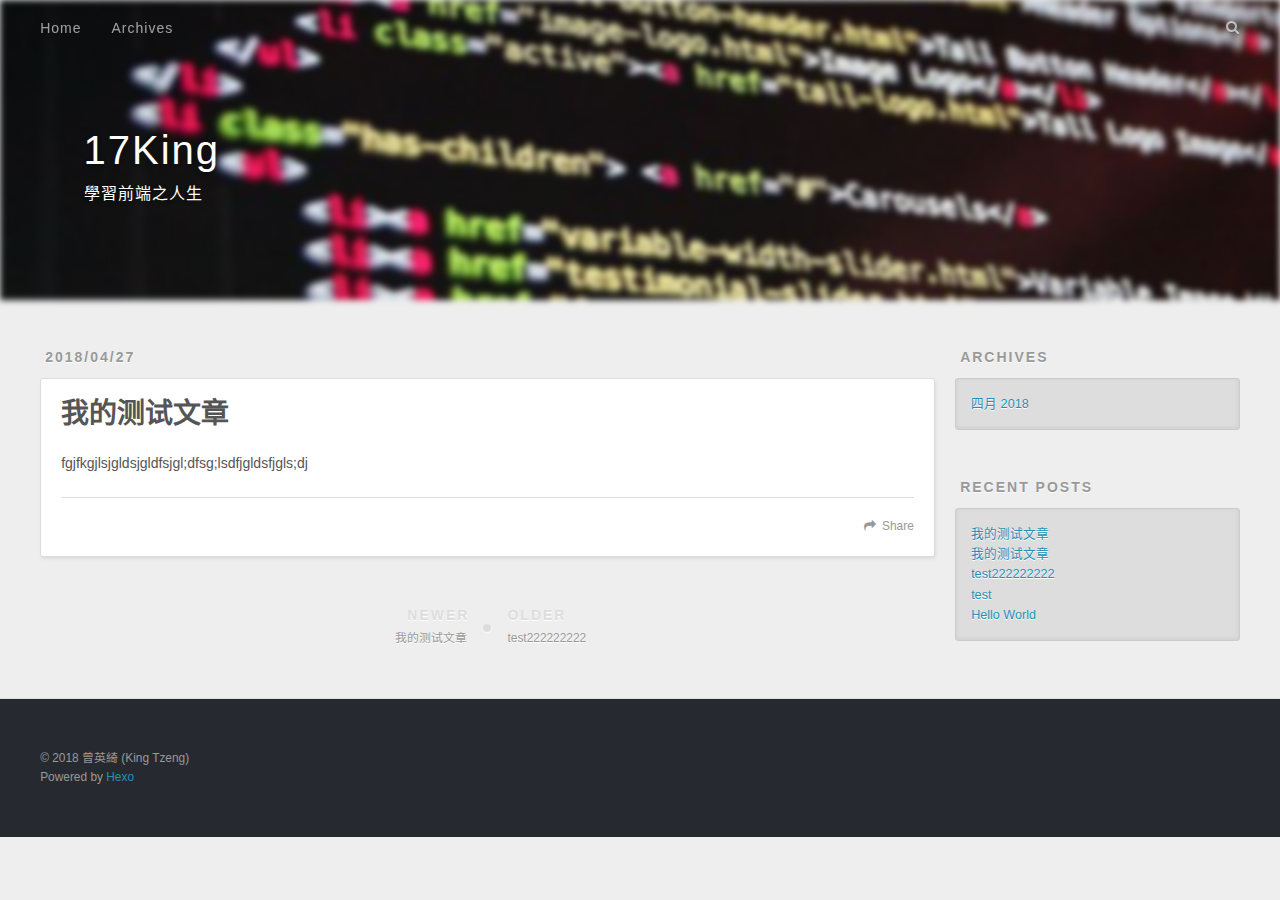
<file: 2018/04/27/我的测试文章/index.html>
<!DOCTYPE html>
<html lang="zh-tw">

<head>
    <meta http-equiv="Content-Language" content="zh-TW">
    <meta charset="utf-8">
    

        
            <title>
                
                    我的测试文章 |
                        
                            17King
            </title>
            <meta name="viewport" content="width=device-width, initial-scale=1, maximum-scale=1">
            <meta name="description" content="fgjfkgjlsjgldsjgldfsjgl;dfsg;lsdfjgldsfjgls;dj">
<meta property="og:type" content="article">
<meta property="og:title" content="我的测试文章">
<meta property="og:url" content="https://tinatyc.github.io/2018/04/27/我的测试文章/index.html">
<meta property="og:site_name" content="17King">
<meta property="og:description" content="fgjfkgjlsjgldsjgldfsjgl;dfsg;lsdfjgldsfjgls;dj">
<meta property="og:locale" content="zh-tw">
<meta property="og:updated_time" content="2018-04-27T03:38:15.737Z">
<meta name="twitter:card" content="summary">
<meta name="twitter:title" content="我的测试文章">
<meta name="twitter:description" content="fgjfkgjlsjgldsjgldfsjgl;dfsg;lsdfjgldsfjgls;dj">
                
                        
                            <link rel="icon" href="/favicon.png">
                            
                                
                                    <link href="//fonts.googleapis.com/css?family=Source+Code+Pro" rel="stylesheet" type="text/css">
                                    
                                        <link rel="stylesheet" href="/css/style.css">
</head>

<body>
  <div id="container">
    <div id="wrap">
      <header id="header">
  <div id="banner"></div>
  <div id="header-outer" class="outer">
    <div id="header-title" class="inner">
      <h1 id="logo-wrap">
        <a href="/" id="logo">17King</a>
      </h1>
      
        <h2 id="subtitle-wrap">
          <a href="/" id="subtitle">學習前端之人生</a>
        </h2>
      
    </div>
    <div id="header-inner" class="inner">
      <nav id="main-nav">
        <a id="main-nav-toggle" class="nav-icon"></a>
        
          <a class="main-nav-link" href="/">Home</a>
        
          <a class="main-nav-link" href="/archives">Archives</a>
        
      </nav>
      <nav id="sub-nav">
        
        <a id="nav-search-btn" class="nav-icon" title="Search"></a>
      </nav>
      <div id="search-form-wrap">
        <form action="//google.com/search" method="get" accept-charset="UTF-8" class="search-form"><input type="search" name="q" class="search-form-input" placeholder="Search"><button type="submit" class="search-form-submit">&#xF002;</button><input type="hidden" name="sitesearch" value="https://tinatyc.github.io"></form>
      </div>
    </div>
  </div>
</header>
      <div class="outer">
        <section id="main"><article id="post-我的测试文章" class="article article-type-post" itemscope itemprop="blogPost">
  <div class="article-meta">
    <a href="/2018/04/27/我的测试文章/" class="article-date">
  <time datetime="2018-04-27T03:37:58.000Z" itemprop="datePublished">2018/04/27</time>
</a>
    
  </div>
  <div class="article-inner">
    
    
      <header class="article-header">
        
  
    <h1 class="article-title" itemprop="name">
      我的测试文章
    </h1>
  

      </header>
    
    <div class="article-entry" itemprop="articleBody">
      
        <p>fgjfkgjlsjgldsjgldfsjgl;dfsg;lsdfjgldsfjgls;dj</p>

      
    </div>
    <footer class="article-footer">
      <a data-url="https://tinatyc.github.io/2018/04/27/我的测试文章/" data-id="cjgltexy200049pq8ppyy3tjo" class="article-share-link">Share</a>
      
      
    </footer>
  </div>
  
    
<nav id="article-nav">
  
    <a href="/2018/04/27/sssss/" id="article-nav-newer" class="article-nav-link-wrap">
      <strong class="article-nav-caption">Newer</strong>
      <div class="article-nav-title">
        
          我的测试文章
        
      </div>
    </a>
  
  
    <a href="/2018/04/27/test-2/" id="article-nav-older" class="article-nav-link-wrap">
      <strong class="article-nav-caption">Older</strong>
      <div class="article-nav-title">test222222222</div>
    </a>
  
</nav>

  
</article>

</section>
        
          <aside id="sidebar">
  
    

  
    

  
    
  
    
  <div class="widget-wrap">
    <h3 class="widget-title">Archives</h3>
    <div class="widget">
      <ul class="archive-list"><li class="archive-list-item"><a class="archive-list-link" href="/archives/2018/04/">四月 2018</a></li></ul>
    </div>
  </div>


  
    
  <div class="widget-wrap">
    <h3 class="widget-title">Recent Posts</h3>
    <div class="widget">
      <ul>
        
          <li>
            <a href="/2018/04/27/sssss/">我的测试文章</a>
          </li>
        
          <li>
            <a href="/2018/04/27/我的测试文章/">我的测试文章</a>
          </li>
        
          <li>
            <a href="/2018/04/27/test-2/">test222222222</a>
          </li>
        
          <li>
            <a href="/2018/04/26/test/">test</a>
          </li>
        
          <li>
            <a href="/2018/04/26/hello-world/">Hello World</a>
          </li>
        
      </ul>
    </div>
  </div>

  
</aside>
        
      </div>
      <footer id="footer">
  
  <div class="outer">
    <div id="footer-info" class="inner">
      &copy; 2018 曾英綺 (King Tzeng)<br>
      Powered by <a href="http://hexo.io/" target="_blank">Hexo</a>
    </div>
  </div>
</footer>
    </div>
    <nav id="mobile-nav">
  
    <a href="/" class="mobile-nav-link">Home</a>
  
    <a href="/archives" class="mobile-nav-link">Archives</a>
  
</nav>
    

<script src="//ajax.googleapis.com/ajax/libs/jquery/2.0.3/jquery.min.js"></script>



<script src="/js/script.js"></script>



  </div>
</body>
</html>
</file>
<file: css/style.css>
body {
  width: 100%;
}
body:before,
body:after {
  content: "";
  display: table;
}
body:after {
  clear: both;
}
html,
body,
div,
span,
applet,
object,
iframe,
h1,
h2,
h3,
h4,
h5,
h6,
p,
blockquote,
pre,
a,
abbr,
acronym,
address,
big,
cite,
code,
del,
dfn,
em,
img,
ins,
kbd,
q,
s,
samp,
small,
strike,
strong,
sub,
sup,
tt,
var,
dl,
dt,
dd,
ol,
ul,
li,
fieldset,
form,
label,
legend,
table,
caption,
tbody,
tfoot,
thead,
tr,
th,
td {
  margin: 0;
  padding: 0;
  border: 0;
  outline: 0;
  font-weight: inherit;
  font-style: inherit;
  font-family: inherit;
  font-size: 100%;
  vertical-align: baseline;
}
body {
  line-height: 1;
  color: #000;
  background: #fff;
}
ol,
ul {
  list-style: none;
}
table {
  border-collapse: separate;
  border-spacing: 0;
  vertical-align: middle;
}
caption,
th,
td {
  text-align: left;
  font-weight: normal;
  vertical-align: middle;
}
a img {
  border: none;
}
input,
button {
  margin: 0;
  padding: 0;
}
input::-moz-focus-inner,
button::-moz-focus-inner {
  border: 0;
  padding: 0;
}
@font-face {
  font-family: FontAwesome;
  font-style: normal;
  font-weight: normal;
  src: url("fonts/fontawesome-webfont.eot?v=#4.0.3");
  src: url("fonts/fontawesome-webfont.eot?#iefix&v=#4.0.3") format("embedded-opentype"), url("fonts/fontawesome-webfont.woff?v=#4.0.3") format("woff"), url("fonts/fontawesome-webfont.ttf?v=#4.0.3") format("truetype"), url("fonts/fontawesome-webfont.svg#fontawesomeregular?v=#4.0.3") format("svg");
}
html,
body,
#container {
  height: 100%;
}
body {
  background: #eee;
  font: 14px -apple-system, BlinkMacSystemFont, "Segoe UI", "Roboto", "Oxygen", "Ubuntu", "Cantarell", "Fira Sans", "Droid Sans", "Helvetica Neue", sans-serif;
  -webkit-text-size-adjust: 100%;
}
.outer {
  max-width: 1220px;
  margin: 0 auto;
  padding: 0 20px;
}
.outer:before,
.outer:after {
  content: "";
  display: table;
}
.outer:after {
  clear: both;
}
.inner {
  display: inline;
  float: left;
  width: 98.33333333333333%;
  margin: 0 0.833333333333333%;
}
.left,
.alignleft {
  float: left;
}
.right,
.alignright {
  float: right;
}
.clear {
  clear: both;
}
#container {
  position: relative;
}
.mobile-nav-on {
  overflow: hidden;
}
#wrap {
  height: 100%;
  width: 100%;
  position: absolute;
  top: 0;
  left: 0;
  -webkit-transition: 0.2s ease-out;
  -moz-transition: 0.2s ease-out;
  -ms-transition: 0.2s ease-out;
  transition: 0.2s ease-out;
  z-index: 1;
  background: #eee;
}
.mobile-nav-on #wrap {
  left: 280px;
}
@media screen and (min-width: 768px) {
  #main {
    display: inline;
    float: left;
    width: 73.33333333333333%;
    margin: 0 0.833333333333333%;
  }
}
.article-date,
.article-category-link,
.archive-year,
.widget-title {
  text-decoration: none;
  text-transform: uppercase;
  letter-spacing: 2px;
  color: #999;
  margin-bottom: 1em;
  margin-left: 5px;
  line-height: 1em;
  text-shadow: 0 1px #fff;
  font-weight: bold;
}
.article-inner,
.archive-article-inner {
  background: #fff;
  -webkit-box-shadow: 1px 2px 3px #ddd;
  box-shadow: 1px 2px 3px #ddd;
  border: 1px solid #ddd;
  border-radius: 3px;
}
.article-entry h1,
.widget h1 {
  font-size: 2em;
}
.article-entry h2,
.widget h2 {
  font-size: 1.5em;
}
.article-entry h3,
.widget h3 {
  font-size: 1.3em;
}
.article-entry h4,
.widget h4 {
  font-size: 1.2em;
}
.article-entry h5,
.widget h5 {
  font-size: 1em;
}
.article-entry h6,
.widget h6 {
  font-size: 1em;
  color: #999;
}
.article-entry hr,
.widget hr {
  border: 1px dashed #ddd;
}
.article-entry strong,
.widget strong {
  font-weight: bold;
}
.article-entry em,
.widget em,
.article-entry cite,
.widget cite {
  font-style: italic;
}
.article-entry sup,
.widget sup,
.article-entry sub,
.widget sub {
  font-size: 0.75em;
  line-height: 0;
  position: relative;
  vertical-align: baseline;
}
.article-entry sup,
.widget sup {
  top: -0.5em;
}
.article-entry sub,
.widget sub {
  bottom: -0.2em;
}
.article-entry small,
.widget small {
  font-size: 0.85em;
}
.article-entry acronym,
.widget acronym,
.article-entry abbr,
.widget abbr {
  border-bottom: 1px dotted;
}
.article-entry ul,
.widget ul,
.article-entry ol,
.widget ol,
.article-entry dl,
.widget dl {
  margin: 0 20px;
  line-height: 1.6em;
}
.article-entry ul ul,
.widget ul ul,
.article-entry ol ul,
.widget ol ul,
.article-entry ul ol,
.widget ul ol,
.article-entry ol ol,
.widget ol ol {
  margin-top: 0;
  margin-bottom: 0;
}
.article-entry ul,
.widget ul {
  list-style: disc;
}
.article-entry ol,
.widget ol {
  list-style: decimal;
}
.article-entry dt,
.widget dt {
  font-weight: bold;
}
#header {
  height: 300px;
  position: relative;
}
#header-outer {
  height: 100%;
  position: relative;
}
#header-inner {
  position: relative;
  overflow: hidden;
}
#banner {
  position: absolute;
  top: 0;
  left: 0;
  width: 100%;
  height: 100%;
  background: url("images/banner.jpg") center #000;
  -webkit-background-size: cover;
  -moz-background-size: cover;
  background-size: cover;
  z-index: -1;
  filter: blur(3px);
}
#header-title {
  text-align: left;
  height: 40px;
  position: absolute;
  top: 50%;
  left: 5%;
  margin-top: -20px;
}
#logo,
#subtitle {
  text-decoration: none;
  color: #fff;
  font-weight: 300;
  text-shadow: 0 1px 4px rgba(0,0,0,0.3);
}
#logo {
  font-size: 40px;
  line-height: 40px;
  letter-spacing: 2px;
}
#subtitle {
  font-size: 16px;
  line-height: 16px;
  letter-spacing: 1px;
}
#subtitle-wrap {
  margin-top: 16px;
}
#main-nav {
  float: left;
  margin-left: -15px;
}
.nav-icon,
.main-nav-link {
  float: left;
  color: #fff;
  opacity: 0.6;
  text-decoration: none;
  text-shadow: 0 1px rgba(0,0,0,0.2);
  -webkit-transition: opacity 0.2s;
  -moz-transition: opacity 0.2s;
  -ms-transition: opacity 0.2s;
  transition: opacity 0.2s;
  display: block;
  padding: 20px 15px;
}
.nav-icon:hover,
.main-nav-link:hover {
  opacity: 1;
}
.nav-icon {
  font-family: FontAwesome;
  text-align: center;
  font-size: 14px;
  width: 14px;
  height: 14px;
  padding: 20px 15px;
  position: relative;
  cursor: pointer;
}
.main-nav-link {
  font-weight: 300;
  letter-spacing: 1px;
}
@media screen and (max-width: 479px) {
  .main-nav-link {
    display: none;
  }
}
#main-nav-toggle {
  display: none;
}
#main-nav-toggle:before {
  content: "\f0c9";
}
@media screen and (max-width: 479px) {
  #main-nav-toggle {
    display: block;
  }
}
#sub-nav {
  float: right;
  margin-right: -15px;
}
#nav-rss-link:before {
  content: "\f09e";
}
#nav-search-btn:before {
  content: "\f002";
}
#search-form-wrap {
  position: absolute;
  top: 15px;
  width: 150px;
  height: 30px;
  right: -150px;
  opacity: 0;
  -webkit-transition: 0.2s ease-out;
  -moz-transition: 0.2s ease-out;
  -ms-transition: 0.2s ease-out;
  transition: 0.2s ease-out;
}
#search-form-wrap.on {
  opacity: 1;
  right: 0;
}
@media screen and (max-width: 479px) {
  #search-form-wrap {
    width: 100%;
    right: -100%;
  }
}
.search-form {
  position: absolute;
  top: 0;
  left: 0;
  right: 0;
  background: #fff;
  padding: 5px 15px;
  border-radius: 15px;
  -webkit-box-shadow: 0 0 10px rgba(0,0,0,0.3);
  box-shadow: 0 0 10px rgba(0,0,0,0.3);
}
.search-form-input {
  border: none;
  background: none;
  color: #555;
  width: 100%;
  font: 13px -apple-system, BlinkMacSystemFont, "Segoe UI", "Roboto", "Oxygen", "Ubuntu", "Cantarell", "Fira Sans", "Droid Sans", "Helvetica Neue", sans-serif;
  outline: none;
}
.search-form-input::-webkit-search-results-decoration,
.search-form-input::-webkit-search-cancel-button {
  -webkit-appearance: none;
}
.search-form-submit {
  position: absolute;
  top: 50%;
  right: 10px;
  margin-top: -7px;
  font: 13px FontAwesome;
  border: none;
  background: none;
  color: #bbb;
  cursor: pointer;
}
.search-form-submit:hover,
.search-form-submit:focus {
  color: #777;
}
.article {
  margin: 50px 0;
}
.article-inner {
  overflow: hidden;
}
.article-meta:before,
.article-meta:after {
  content: "";
  display: table;
}
.article-meta:after {
  clear: both;
}
.article-date {
  float: left;
}
.article-category {
  float: left;
  line-height: 1em;
  color: #ccc;
  text-shadow: 0 1px #fff;
  margin-left: 8px;
}
.article-category:before {
  content: "\2022";
}
.article-category-link {
  margin: 0 12px 1em;
}
.article-header {
  padding: 20px 20px 0;
}
.article-title {
  text-decoration: none;
  font-size: 2em;
  font-weight: bold;
  color: #555;
  line-height: 1.1em;
  -webkit-transition: color 0.2s;
  -moz-transition: color 0.2s;
  -ms-transition: color 0.2s;
  transition: color 0.2s;
}
a.article-title:hover {
  color: #258fb8;
}
.article-entry {
  color: #555;
  padding: 0 20px;
}
.article-entry:before,
.article-entry:after {
  content: "";
  display: table;
}
.article-entry:after {
  clear: both;
}
.article-entry p,
.article-entry table {
  line-height: 1.6em;
  margin: 1.6em 0;
}
.article-entry h1,
.article-entry h2,
.article-entry h3,
.article-entry h4,
.article-entry h5,
.article-entry h6 {
  font-weight: bold;
}
.article-entry h1,
.article-entry h2,
.article-entry h3,
.article-entry h4,
.article-entry h5,
.article-entry h6 {
  line-height: 1.1em;
  margin: 1.1em 0;
}
.article-entry a {
  color: #258fb8;
  text-decoration: none;
}
.article-entry a:hover {
  text-decoration: underline;
}
.article-entry ul,
.article-entry ol,
.article-entry dl {
  margin-top: 1.6em;
  margin-bottom: 1.6em;
}
.article-entry img,
.article-entry video {
  max-width: 100%;
  height: auto;
  display: block;
  margin: auto;
}
.article-entry iframe {
  border: none;
}
.article-entry table {
  width: 100%;
  border-collapse: collapse;
  border-spacing: 0;
}
.article-entry th {
  font-weight: bold;
  border-bottom: 3px solid #ddd;
  padding-bottom: 0.5em;
}
.article-entry td {
  border-bottom: 1px solid #ddd;
  padding: 10px 0;
}
.article-entry blockquote {
  font-family: Georgia, "Times New Roman", serif;
  font-size: 1.4em;
  margin: 1.6em 20px;
  text-align: center;
}
.article-entry blockquote footer {
  font-size: 14px;
  margin: 1.6em 0;
  font-family: -apple-system, BlinkMacSystemFont, "Segoe UI", "Roboto", "Oxygen", "Ubuntu", "Cantarell", "Fira Sans", "Droid Sans", "Helvetica Neue", sans-serif;
}
.article-entry blockquote footer cite:before {
  content: "—";
  padding: 0 0.5em;
}
.article-entry .pullquote {
  text-align: left;
  width: 45%;
  margin: 0;
}
.article-entry .pullquote.left {
  margin-left: 0.5em;
  margin-right: 1em;
}
.article-entry .pullquote.right {
  margin-right: 0.5em;
  margin-left: 1em;
}
.article-entry .caption {
  color: #999;
  display: block;
  font-size: 0.9em;
  margin-top: 0.5em;
  position: relative;
  text-align: center;
}
.article-entry .video-container {
  position: relative;
  padding-top: 56.25%;
  height: 0;
  overflow: hidden;
}
.article-entry .video-container iframe,
.article-entry .video-container object,
.article-entry .video-container embed {
  position: absolute;
  top: 0;
  left: 0;
  width: 100%;
  height: 100%;
  margin-top: 0;
}
.article-more-link a {
  display: inline-block;
  line-height: 1em;
  padding: 6px 15px;
  border-radius: 15px;
  background: #eee;
  color: #999;
  text-shadow: 0 1px #fff;
  text-decoration: none;
}
.article-more-link a:hover {
  background: #258fb8;
  color: #fff;
  text-decoration: none;
  text-shadow: 0 1px #1e7293;
}
.article-footer {
  font-size: 0.85em;
  line-height: 1.6em;
  border-top: 1px solid #ddd;
  padding-top: 1.6em;
  margin: 0 20px 20px;
}
.article-footer:before,
.article-footer:after {
  content: "";
  display: table;
}
.article-footer:after {
  clear: both;
}
.article-footer a {
  color: #999;
  text-decoration: none;
}
.article-footer a:hover {
  color: #555;
}
.article-tag-list-item {
  float: left;
  margin-right: 10px;
}
.article-tag-list-link:before {
  content: "#";
}
.article-comment-link {
  float: right;
}
.article-comment-link:before {
  content: "\f075";
  font-family: FontAwesome;
  padding-right: 8px;
}
.article-share-link {
  cursor: pointer;
  float: right;
  margin-left: 20px;
}
.article-share-link:before {
  content: "\f064";
  font-family: FontAwesome;
  padding-right: 6px;
}
#article-nav {
  position: relative;
}
#article-nav:before,
#article-nav:after {
  content: "";
  display: table;
}
#article-nav:after {
  clear: both;
}
@media screen and (min-width: 768px) {
  #article-nav {
    margin: 50px 0;
  }
  #article-nav:before {
    width: 8px;
    height: 8px;
    position: absolute;
    top: 50%;
    left: 50%;
    margin-top: -4px;
    margin-left: -4px;
    content: "";
    border-radius: 50%;
    background: #ddd;
    -webkit-box-shadow: 0 1px 2px #fff;
    box-shadow: 0 1px 2px #fff;
  }
}
.article-nav-link-wrap {
  text-decoration: none;
  text-shadow: 0 1px #fff;
  color: #999;
  -webkit-box-sizing: border-box;
  -moz-box-sizing: border-box;
  box-sizing: border-box;
  margin-top: 50px;
  text-align: center;
  display: block;
}
.article-nav-link-wrap:hover {
  color: #555;
}
@media screen and (min-width: 768px) {
  .article-nav-link-wrap {
    width: 50%;
    margin-top: 0;
  }
}
@media screen and (min-width: 768px) {
  #article-nav-newer {
    float: left;
    text-align: right;
    padding-right: 20px;
  }
}
@media screen and (min-width: 768px) {
  #article-nav-older {
    float: right;
    text-align: left;
    padding-left: 20px;
  }
}
.article-nav-caption {
  text-transform: uppercase;
  letter-spacing: 2px;
  color: #ddd;
  line-height: 1em;
  font-weight: bold;
}
#article-nav-newer .article-nav-caption {
  margin-right: -2px;
}
.article-nav-title {
  font-size: 0.85em;
  line-height: 1.6em;
  margin-top: 0.5em;
}
.article-share-box {
  position: absolute;
  display: none;
  background: #fff;
  -webkit-box-shadow: 1px 2px 10px rgba(0,0,0,0.2);
  box-shadow: 1px 2px 10px rgba(0,0,0,0.2);
  border-radius: 3px;
  margin-left: -145px;
  overflow: hidden;
  z-index: 1;
}
.article-share-box.on {
  display: block;
}
.article-share-input {
  width: 100%;
  background: none;
  -webkit-box-sizing: border-box;
  -moz-box-sizing: border-box;
  box-sizing: border-box;
  font: 14px -apple-system, BlinkMacSystemFont, "Segoe UI", "Roboto", "Oxygen", "Ubuntu", "Cantarell", "Fira Sans", "Droid Sans", "Helvetica Neue", sans-serif;
  padding: 0 15px;
  color: #555;
  outline: none;
  border: 1px solid #ddd;
  border-radius: 3px 3px 0 0;
  height: 36px;
  line-height: 36px;
}
.article-share-links {
  background: #eee;
}
.article-share-links:before,
.article-share-links:after {
  content: "";
  display: table;
}
.article-share-links:after {
  clear: both;
}
.article-share-twitter,
.article-share-facebook,
.article-share-pinterest,
.article-share-google {
  width: 50px;
  height: 36px;
  display: block;
  float: left;
  position: relative;
  color: #999;
  text-shadow: 0 1px #fff;
}
.article-share-twitter:before,
.article-share-facebook:before,
.article-share-pinterest:before,
.article-share-google:before {
  font-size: 20px;
  font-family: FontAwesome;
  width: 20px;
  height: 20px;
  position: absolute;
  top: 50%;
  left: 50%;
  margin-top: -10px;
  margin-left: -10px;
  text-align: center;
}
.article-share-twitter:hover,
.article-share-facebook:hover,
.article-share-pinterest:hover,
.article-share-google:hover {
  color: #fff;
}
.article-share-twitter:before {
  content: "\f099";
}
.article-share-twitter:hover {
  background: #00aced;
  text-shadow: 0 1px #008abe;
}
.article-share-facebook:before {
  content: "\f09a";
}
.article-share-facebook:hover {
  background: #3b5998;
  text-shadow: 0 1px #2f477a;
}
.article-share-pinterest:before {
  content: "\f0d2";
}
.article-share-pinterest:hover {
  background: #cb2027;
  text-shadow: 0 1px #a21a1f;
}
.article-share-google:before {
  content: "\f0d5";
}
.article-share-google:hover {
  background: #dd4b39;
  text-shadow: 0 1px #be3221;
}
.article-gallery {
  background: #000;
  position: relative;
}
.article-gallery-photos {
  position: relative;
  overflow: hidden;
}
.article-gallery-img {
  display: none;
  max-width: 100%;
}
.article-gallery-img:first-child {
  display: block;
}
.article-gallery-img.loaded {
  position: absolute;
  display: block;
}
.article-gallery-img img {
  display: block;
  max-width: 100%;
  margin: 0 auto;
}
#comments {
  background: #fff;
  -webkit-box-shadow: 1px 2px 3px #ddd;
  box-shadow: 1px 2px 3px #ddd;
  padding: 20px;
  border: 1px solid #ddd;
  border-radius: 3px;
  margin: 50px 0;
}
#comments a {
  color: #258fb8;
}
.archives-wrap {
  margin: 50px 0;
}
.archives:before,
.archives:after {
  content: "";
  display: table;
}
.archives:after {
  clear: both;
}
.archive-year-wrap {
  margin-bottom: 1em;
}
.archives {
  -webkit-column-gap: 10px;
  -moz-column-gap: 10px;
  column-gap: 10px;
}
@media screen and (min-width: 480px) and (max-width: 767px) {
  .archives {
    -webkit-column-count: 2;
    -moz-column-count: 2;
    column-count: 2;
  }
}
@media screen and (min-width: 768px) {
  .archives {
    -webkit-column-count: 3;
    -moz-column-count: 3;
    column-count: 3;
  }
}
.archive-article {
  -webkit-column-break-inside: avoid;
  page-break-inside: avoid;
  overflow: hidden;
  break-inside: avoid-column;
}
.archive-article-inner {
  padding: 10px;
  margin-bottom: 15px;
}
.archive-article-title {
  text-decoration: none;
  font-weight: bold;
  color: #555;
  -webkit-transition: color 0.2s;
  -moz-transition: color 0.2s;
  -ms-transition: color 0.2s;
  transition: color 0.2s;
  line-height: 1.6em;
}
.archive-article-title:hover {
  color: #258fb8;
}
.archive-article-footer {
  margin-top: 1em;
}
.archive-article-date {
  color: #999;
  text-decoration: none;
  font-size: 0.85em;
  line-height: 1em;
  margin-bottom: 0.5em;
  display: block;
}
#page-nav {
  margin: 50px auto;
  background: #fff;
  -webkit-box-shadow: 1px 2px 3px #ddd;
  box-shadow: 1px 2px 3px #ddd;
  border: 1px solid #ddd;
  border-radius: 3px;
  text-align: center;
  color: #999;
  overflow: hidden;
}
#page-nav:before,
#page-nav:after {
  content: "";
  display: table;
}
#page-nav:after {
  clear: both;
}
#page-nav a,
#page-nav span {
  padding: 10px 20px;
  line-height: 1;
  height: 2ex;
}
#page-nav a {
  color: #999;
  text-decoration: none;
}
#page-nav a:hover {
  background: #999;
  color: #fff;
}
#page-nav .prev {
  float: left;
}
#page-nav .next {
  float: right;
}
#page-nav .page-number {
  display: inline-block;
}
@media screen and (max-width: 479px) {
  #page-nav .page-number {
    display: none;
  }
}
#page-nav .current {
  color: #555;
  font-weight: bold;
}
#page-nav .space {
  color: #ddd;
}
#footer {
  background: #262a30;
  padding: 50px 0;
  border-top: 1px solid #ddd;
  color: #999;
}
#footer a {
  color: #258fb8;
  text-decoration: none;
}
#footer a:hover {
  text-decoration: underline;
}
#footer-info {
  line-height: 1.6em;
  font-size: 0.85em;
}
.article-entry pre,
.article-entry .highlight {
  background: #2d2d2d;
  margin: 0 -20px;
  padding: 15px 20px;
  border-style: solid;
  border-color: #ddd;
  border-width: 1px 0;
  overflow: auto;
  color: #ccc;
  line-height: 22.400000000000002px;
}
.article-entry .highlight .gutter pre,
.article-entry .gist .gist-file .gist-data .line-numbers {
  color: #666;
  font-size: 0.85em;
}
.article-entry pre,
.article-entry code {
  font-family: "Source Code Pro", Consolas, Monaco, Menlo, Consolas, monospace;
}
.article-entry code {
  background: #eee;
  text-shadow: 0 1px #fff;
  padding: 0 0.3em;
}
.article-entry pre code {
  background: none;
  text-shadow: none;
  padding: 0;
}
.article-entry .highlight pre {
  border: none;
  margin: 0;
  padding: 0;
}
.article-entry .highlight table {
  margin: 0;
  width: auto;
}
.article-entry .highlight td {
  border: none;
  padding: 0;
}
.article-entry .highlight figcaption {
  font-size: 0.85em;
  color: #999;
  line-height: 1em;
  margin-bottom: 1em;
}
.article-entry .highlight figcaption:before,
.article-entry .highlight figcaption:after {
  content: "";
  display: table;
}
.article-entry .highlight figcaption:after {
  clear: both;
}
.article-entry .highlight figcaption a {
  float: right;
}
.article-entry .highlight .gutter pre {
  text-align: right;
  padding-right: 20px;
}
.article-entry .highlight .line {
  height: 22.400000000000002px;
}
.article-entry .highlight .line.marked {
  background: #515151;
}
.article-entry .gist {
  margin: 0 -20px;
  border-style: solid;
  border-color: #ddd;
  border-width: 1px 0;
  background: #2d2d2d;
  padding: 15px 20px 15px 0;
}
.article-entry .gist .gist-file {
  border: none;
  font-family: "Source Code Pro", Consolas, Monaco, Menlo, Consolas, monospace;
  margin: 0;
}
.article-entry .gist .gist-file .gist-data {
  background: none;
  border: none;
}
.article-entry .gist .gist-file .gist-data .line-numbers {
  background: none;
  border: none;
  padding: 0 20px 0 0;
}
.article-entry .gist .gist-file .gist-data .line-data {
  padding: 0 !important;
}
.article-entry .gist .gist-file .highlight {
  margin: 0;
  padding: 0;
  border: none;
}
.article-entry .gist .gist-file .gist-meta {
  background: #2d2d2d;
  color: #999;
  font: 0.85em -apple-system, BlinkMacSystemFont, "Segoe UI", "Roboto", "Oxygen", "Ubuntu", "Cantarell", "Fira Sans", "Droid Sans", "Helvetica Neue", sans-serif;
  text-shadow: 0 0;
  padding: 0;
  margin-top: 1em;
  margin-left: 20px;
}
.article-entry .gist .gist-file .gist-meta a {
  color: #258fb8;
  font-weight: normal;
}
.article-entry .gist .gist-file .gist-meta a:hover {
  text-decoration: underline;
}
pre .comment,
pre .title {
  color: #999;
}
pre .variable,
pre .attribute,
pre .tag,
pre .regexp,
pre .ruby .constant,
pre .xml .tag .title,
pre .xml .pi,
pre .xml .doctype,
pre .html .doctype,
pre .css .id,
pre .css .class,
pre .css .pseudo {
  color: #f2777a;
}
pre .number,
pre .preprocessor,
pre .built_in,
pre .literal,
pre .params,
pre .constant {
  color: #f99157;
}
pre .class,
pre .ruby .class .title,
pre .css .rules .attribute {
  color: #9c9;
}
pre .string,
pre .value,
pre .inheritance,
pre .header,
pre .ruby .symbol,
pre .xml .cdata {
  color: #9c9;
}
pre .css .hexcolor {
  color: #6cc;
}
pre .function,
pre .python .decorator,
pre .python .title,
pre .ruby .function .title,
pre .ruby .title .keyword,
pre .perl .sub,
pre .javascript .title,
pre .coffeescript .title {
  color: #69c;
}
pre .keyword,
pre .javascript .function {
  color: #c9c;
}
@media screen and (max-width: 479px) {
  #mobile-nav {
    position: absolute;
    top: 0;
    left: 0;
    width: 280px;
    height: 100%;
    background: #191919;
    border-right: 1px solid #fff;
  }
}
@media screen and (max-width: 479px) {
  .mobile-nav-link {
    display: block;
    color: #999;
    text-decoration: none;
    padding: 15px 20px;
    font-weight: bold;
  }
  .mobile-nav-link:hover {
    color: #fff;
  }
}
@media screen and (min-width: 768px) {
  #sidebar {
    display: inline;
    float: left;
    width: 23.333333333333332%;
    margin: 0 0.833333333333333%;
  }
}
.widget-wrap {
  margin: 50px 0;
}
.widget {
  color: #777;
  text-shadow: 0 1px #fff;
  background: #ddd;
  -webkit-box-shadow: 0 -1px 4px #ccc inset;
  box-shadow: 0 -1px 4px #ccc inset;
  border: 1px solid #ccc;
  padding: 15px;
  border-radius: 3px;
}
.widget a {
  color: #258fb8;
  text-decoration: none;
}
.widget a:hover {
  text-decoration: underline;
}
.widget ul ul,
.widget ol ul,
.widget dl ul,
.widget ul ol,
.widget ol ol,
.widget dl ol,
.widget ul dl,
.widget ol dl,
.widget dl dl {
  margin-left: 15px;
  list-style: disc;
}
.widget {
  line-height: 1.6em;
  word-wrap: break-word;
  font-size: 0.9em;
}
.widget ul,
.widget ol {
  list-style: none;
  margin: 0;
}
.widget ul ul,
.widget ol ul,
.widget ul ol,
.widget ol ol {
  margin: 0 20px;
}
.widget ul ul,
.widget ol ul {
  list-style: disc;
}
.widget ul ol,
.widget ol ol {
  list-style: decimal;
}
.category-list-count,
.tag-list-count,
.archive-list-count {
  padding-left: 5px;
  color: #999;
  font-size: 0.85em;
}
.category-list-count:before,
.tag-list-count:before,
.archive-list-count:before {
  content: "(";
}
.category-list-count:after,
.tag-list-count:after,
.archive-list-count:after {
  content: ")";
}
.tagcloud a {
  margin-right: 5px;
  display: inline-block;
}
</file>
